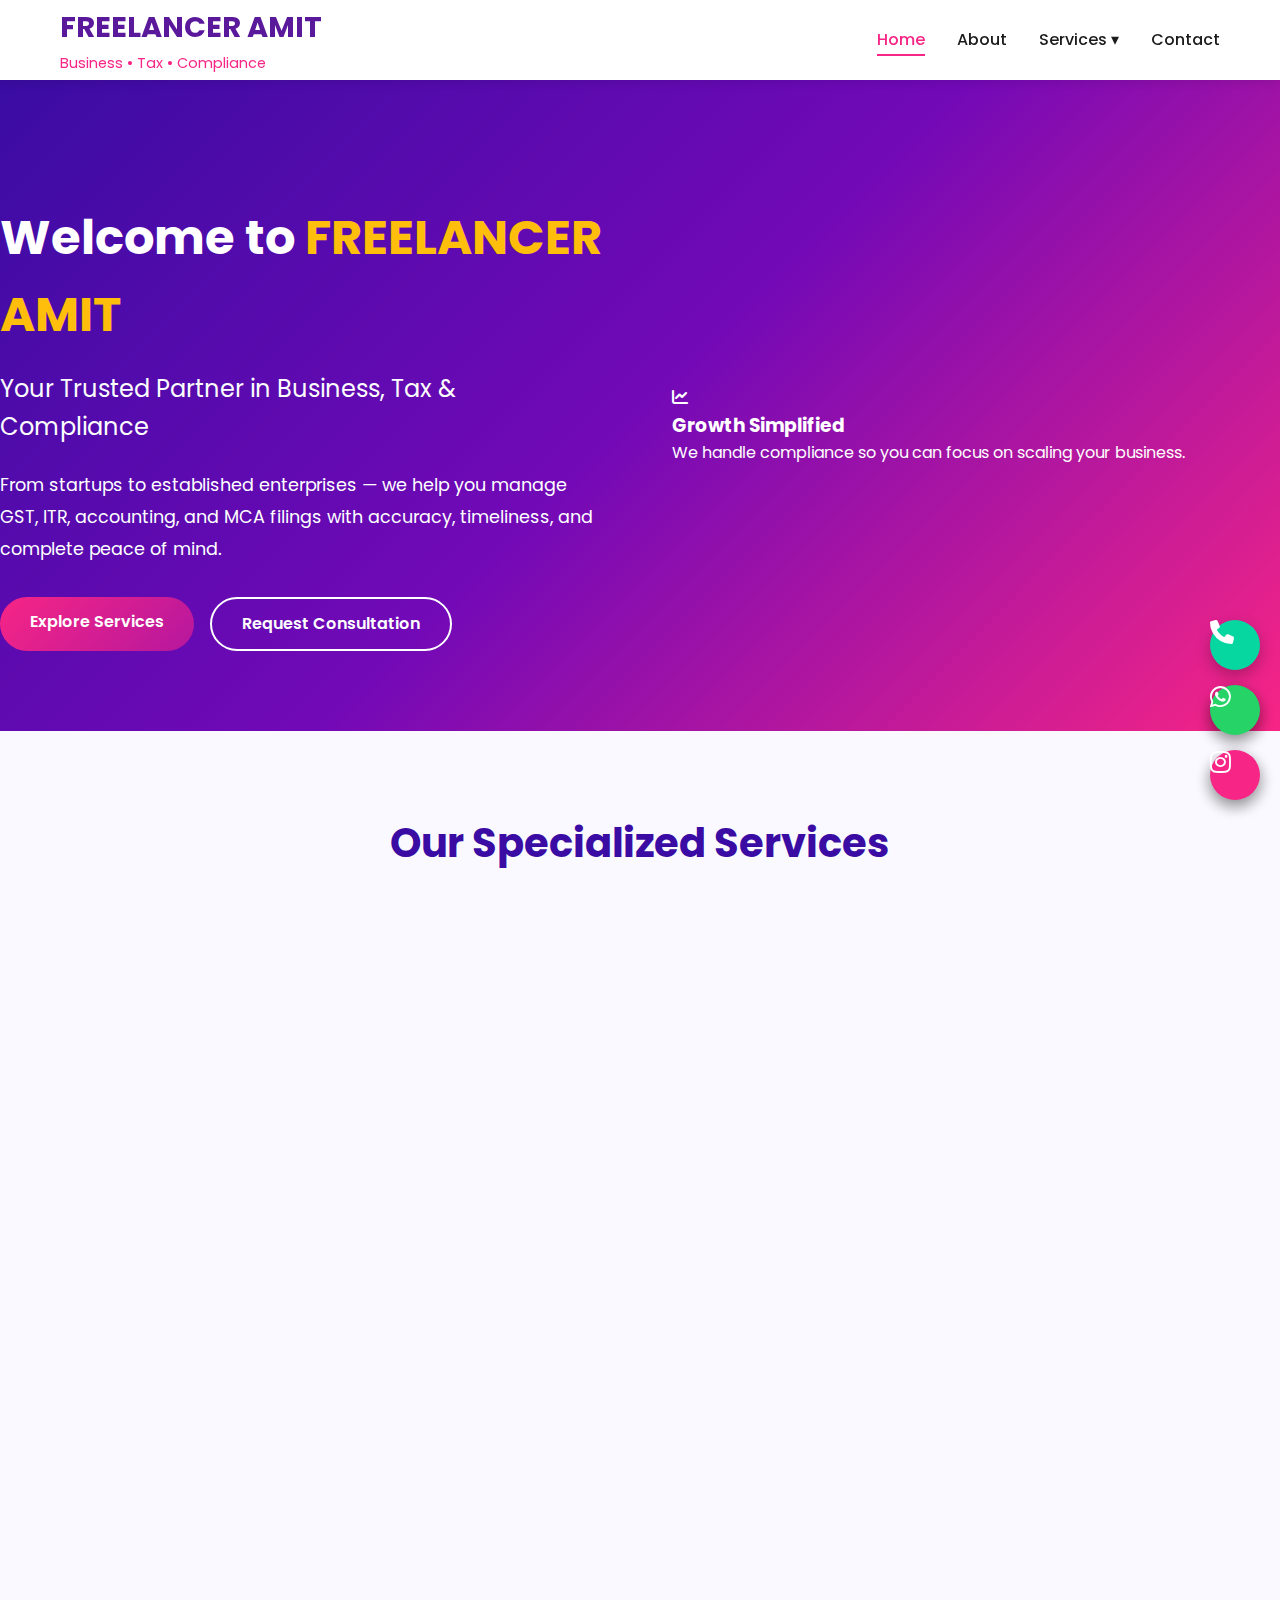
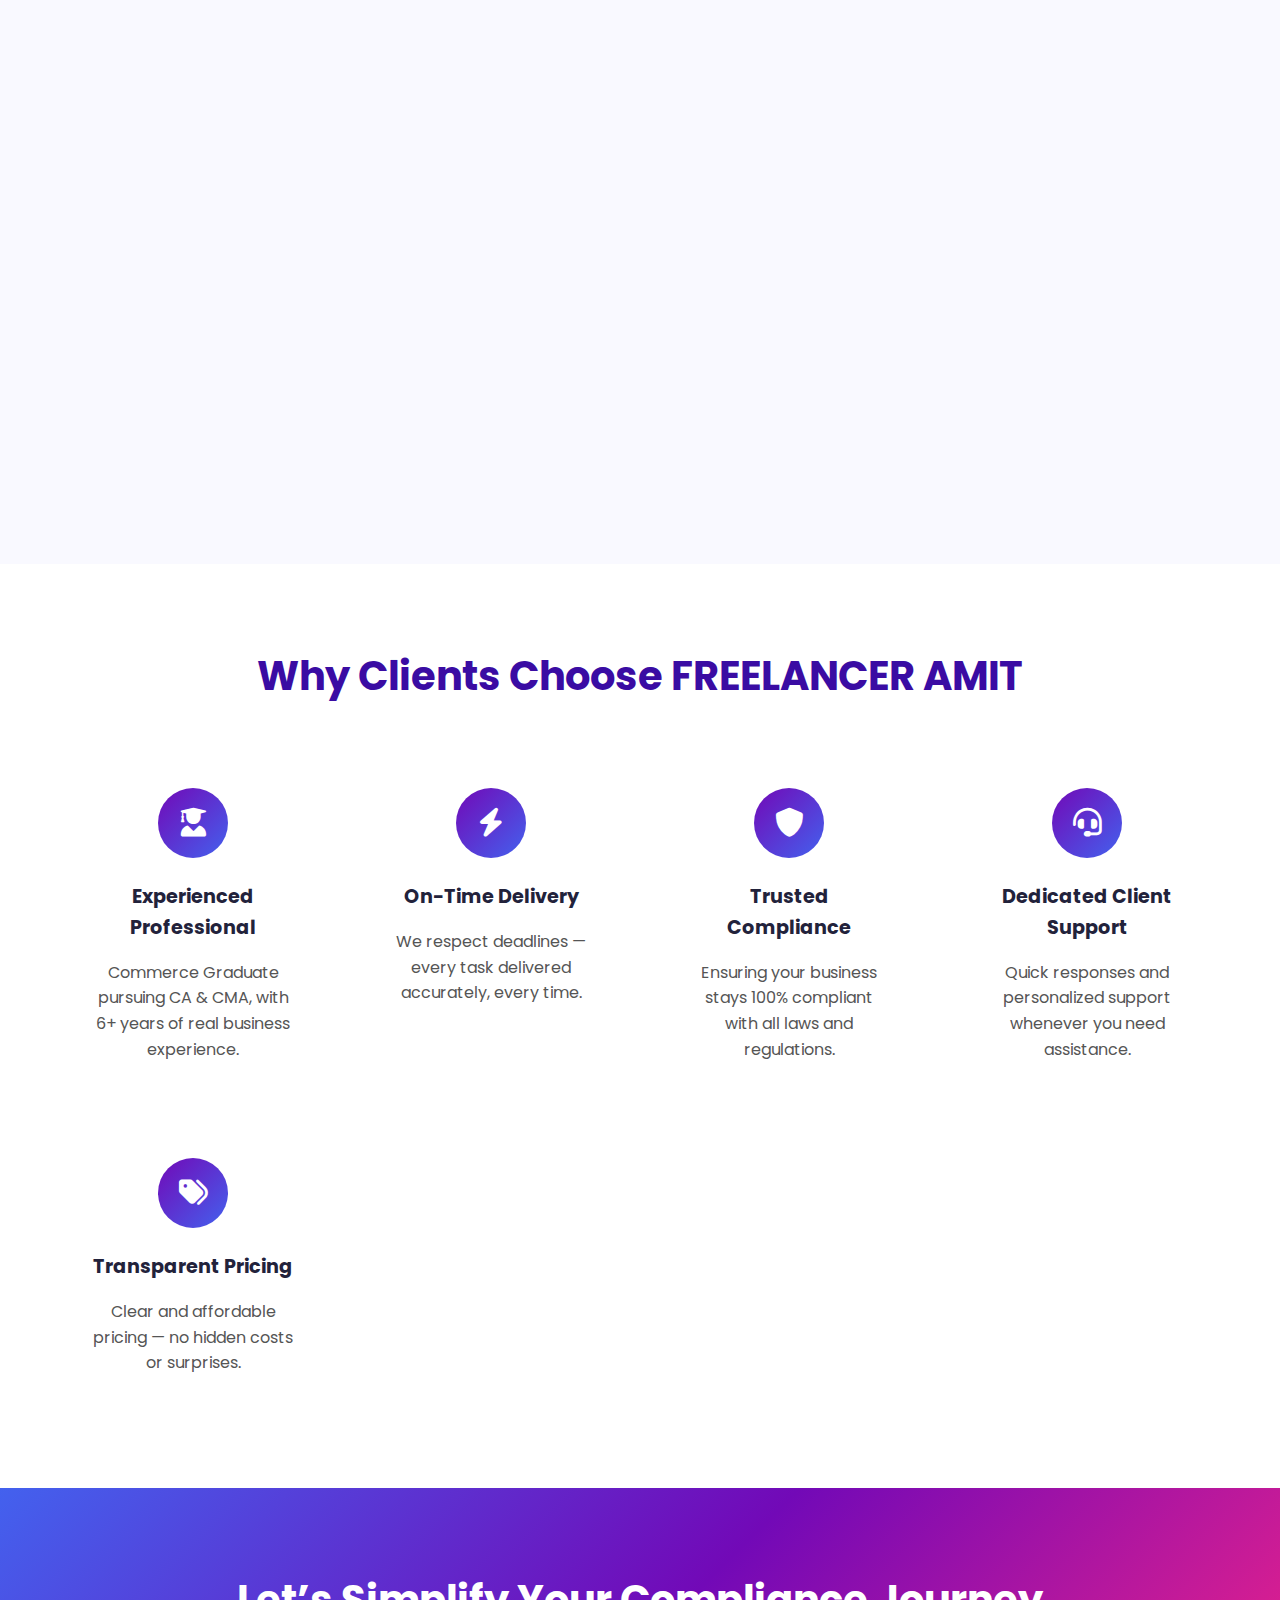
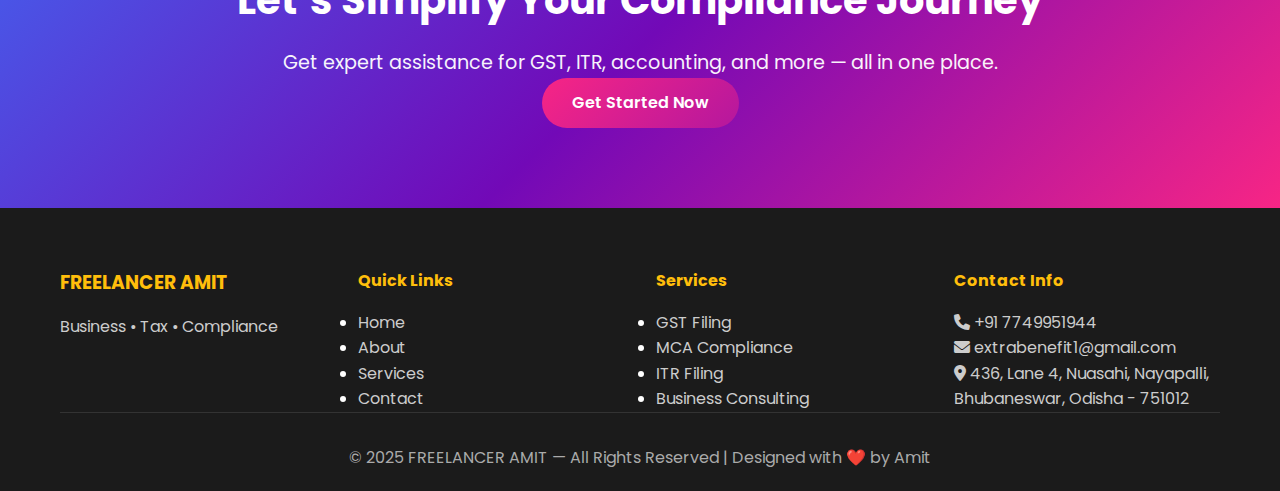
<file: index.html>
<!DOCTYPE html>
<html lang="en">
<head>
    <meta charset="UTF-8">
    <meta name="viewport" content="width=device-width, initial-scale=1.0">
    <title>FREELANCER AMIT - Business, Tax & Compliance Solutions</title>
    <meta name="description" content="Expert GST filing, ITR filing, MCA compliance, business setup and accounting services by FREELANCER AMIT. Simplify your business compliance with trusted professional support.">
    <link rel="stylesheet" href="styles.css">
    <link href="https://cdnjs.cloudflare.com/ajax/libs/font-awesome/6.0.0/css/all.min.css" rel="stylesheet">
    <link href="https://fonts.googleapis.com/css2?family=Poppins:wght@300;400;500;600;700&display=swap" rel="stylesheet">
</head>
<body>
  <!-- Navigation -->
<nav class="navbar">
    <div class="nav-container">
        <div class="nav-logo">
            <h2>FREELANCER AMIT</h2>
            <span>Business • Tax • Compliance</span>
        </div>
        <ul class="nav-menu">
            <li class="nav-item">
                <a href="index.html" class="nav-link active">Home</a>
            </li>
            <li class="nav-item">
                <a href="about.html" class="nav-link">About</a>
            </li>
            
            <li class="nav-item dropdown">
                <a href="services.html" class="nav-link">Services ▾</a>
                <ul class="dropdown-menu">
                    <li><a href="itr-filing.html" class="nav-link">ITR Filing</a></li>
                    <li><a href="gst-services.html" class="nav-link">GST Services</a></li>
                    <li><a href="mca-compliance.html" class="nav-link">MCA Compliance</a></li>
                </ul>
            </li>
            
            <li class="nav-item">
                <a href="contact.html" class="nav-link">Contact</a>
            </li>
        </ul>
        <div class="hamburger">
            <span class="bar"></span>
            <span class="bar"></span>
            <span class="bar"></span>
        </div>
    </div>
</nav>

    <!-- Hero Section -->
    <section class="hero">
        <div class="hero-container">
            <div class="hero-content">
                <h1>Welcome to <span class="highlight">FREELANCER AMIT</span></h1>
                <h2>Your Trusted Partner in Business, Tax & Compliance</h2>
                <p>From startups to established enterprises — we help you manage GST, ITR, accounting, and MCA filings with accuracy, timeliness, and complete peace of mind.</p>
                <div class="hero-buttons">
                    <a href="services.html" class="btn btn-primary">Explore Services</a>
                    <a href="contact.html" class="btn btn-secondary">Request Consultation</a>
                </div>
            </div>
            <div class="hero-image">
                <div class="hero-card">
                    <i class="fas fa-chart-line"></i>
                    <h3>Growth Simplified</h3>
                    <p>We handle compliance so you can focus on scaling your business.</p>
                </div>
            </div>
        </div>
    </section>

       <!-- Services Overview -->
    <section class="services-overview">
        <div class="container">
            <h2 class="section-title">Our Specialized Services</h2>
            <div class="services-grid">
                
                <!-- Existing Services -->
                <div class="service-card">
                    <div class="service-icon">
                        <i class="fas fa-file-invoice"></i>
                    </div>
                    <h3>GST Filing & Advisory</h3>
                    <p>Seamless GST registration, return filing, and expert compliance guidance.</p>
                    <a href="gst-services.html" class="service-link">Learn More</a>
                </div>

                <div class="service-card">
                    <div class="service-icon">
                        <i class="fas fa-building"></i>
                    </div>
                    <h3>MCA & ROC Compliance</h3>
                    <p>End-to-end company compliance, annual filings, and documentation support.</p>
                    <a href="mca-compliance.html" class="service-link">Learn More</a>
                </div>

                <div class="service-card">
                    <div class="service-icon">
                        <i class="fas fa-calculator"></i>
                    </div>
                    <h3>ITR Filing & Tax Planning</h3>
                    <p>Accurate income tax return filing with personalized tax-saving strategies.</p>
                    <a href="itr-filing.html" class="service-link">Learn More</a>
                </div>

                <div class="service-card">
                    <div class="service-icon">
                        <i class="fas fa-handshake"></i>
                    </div>
                    <h3>Business & Startup Consulting</h3>
                    <p>Strategic guidance to help you register, plan, and grow your business effectively.</p>
                    <a href="services.html" class="service-link">Learn More</a>
                </div>

                <!-- NEW SERVICES START -->
                <div class="service-card">
                    <div class="service-icon">
                        <i class="fas fa-laptop-code"></i>
                    </div>
                    <h3>Website Development</h3>
                    <p>Modern, responsive, and SEO-friendly websites designed to showcase your brand online.</p>
                    <a href="services.html" class="service-link">Learn More</a>
                </div>

                <div class="service-card">
                    <div class="service-icon">
                        <i class="fas fa-paint-brush"></i>
                    </div>
                    <h3>Poster, Flyer & Banner Design</h3>
                    <p>Creative graphic designs for marketing — perfect for print and digital promotions.</p>
                    <a href="services.html" class="service-link">Learn More</a>
                </div>

                <div class="service-card">
                    <div class="service-icon">
                        <i class="fas fa-bullhorn"></i>
                    </div>
                    <h3>Digital Marketing Support</h3>
                    <p>Boost your visibility online with targeted ad campaigns and social media strategies.</p>
                    <a href="services.html" class="service-link">Learn More</a>
                </div>

                <div class="service-card">
                    <div class="service-icon">
                        <i class="fas fa-file-invoice-dollar"></i>
                    </div>
                    <h3>Accounting & Bookkeeping</h3>
                    <p>Professional bookkeeping and financial records management for small businesses.</p>
                    <a href="services.html" class="service-link">Learn More</a>
                </div>

                <div class="service-card">
                    <div class="service-icon">
                        <i class="fas fa-briefcase"></i>
                    </div>
                    <h3>Startup Registration & Setup</h3>
                    <p>Get your business registered under the right structure with hassle-free documentation.</p>
                    <a href="services.html" class="service-link">Learn More</a>
                </div>
                <!-- NEW SERVICES END -->

            </div>
        </div>
    </section>
    <!-- Why Choose Us -->
    <section class="why-choose-us">
        <div class="container">
            <h2 class="section-title">Why Clients Choose FREELANCER AMIT</h2>
            <div class="features-grid">
                <div class="feature">
                    <div class="feature-icon">
                        <i class="fas fa-user-graduate"></i>
                    </div>
                    <h3>Experienced Professional</h3>
                    <p>Commerce Graduate pursuing CA & CMA, with 6+ years of real business experience.</p>
                </div>
                <div class="feature">
                    <div class="feature-icon">
                        <i class="fas fa-bolt"></i>
                    </div>
                    <h3>On-Time Delivery</h3>
                    <p>We respect deadlines — every task delivered accurately, every time.</p>
                </div>
                <div class="feature">
                    <div class="feature-icon">
                        <i class="fas fa-shield-alt"></i>
                    </div>
                    <h3>Trusted Compliance</h3>
                    <p>Ensuring your business stays 100% compliant with all laws and regulations.</p>
                </div>
                <div class="feature">
                    <div class="feature-icon">
                        <i class="fas fa-headset"></i>
                    </div>
                    <h3>Dedicated Client Support</h3>
                    <p>Quick responses and personalized support whenever you need assistance.</p>
                </div>
                <div class="feature">
                    <div class="feature-icon">
                        <i class="fas fa-tags"></i>
                    </div>
                    <h3>Transparent Pricing</h3>
                    <p>Clear and affordable pricing — no hidden costs or surprises.</p>
                </div>
            </div>
        </div>
    </section>

    <!-- Call to Action -->
    <section class="cta">
        <div class="container">
            <h2>Let’s Simplify Your Compliance Journey</h2>
            <p>Get expert assistance for GST, ITR, accounting, and more — all in one place.</p>
            <a href="contact.html" class="btn btn-primary">Get Started Now</a>
        </div>
    </section>

    <!-- Footer -->
    <footer class="footer">
        <div class="container">
            <div class="footer-content">
                <div class="footer-section">
                    <h3>FREELANCER AMIT</h3>
                    <p>Business • Tax • Compliance</p>
                </div>
                <div class="footer-section">
                    <h4>Quick Links</h4>
                    <ul>
                        <li><a href="index.html">Home</a></li>
                        <li><a href="about.html">About</a></li>
                        <li><a href="services.html">Services</a></li>
                        <li><a href="contact.html">Contact</a></li>
                    </ul>
                </div>
                <div class="footer-section">
                    <h4>Services</h4>
                    <ul>
                        <li><a href="gst-services.html">GST Filing</a></li>
                        <li><a href="mca-compliance.html">MCA Compliance</a></li>
                        <li><a href="itr-filing.html">ITR Filing</a></li>
                        <li><a href="services.html">Business Consulting</a></li>
                    </ul>
                </div>
                <div class="footer-section">
                    <h4>Contact Info</h4>
                    <p><i class="fas fa-phone"></i> +91 7749951944</p>
                    <p><i class="fas fa-envelope"></i> extrabenefit1@gmail.com</p>
                    <p><i class="fas fa-map-marker-alt"></i> 436, Lane 4, Nuasahi, Nayapalli, Bhubaneswar, Odisha - 751012</p>
                </div>
            </div>
            <div class="footer-bottom">
                <p>&copy; 2025 FREELANCER AMIT — All Rights Reserved | Designed with ❤️ by Amit</p>
            </div>
        </div>
    </footer>

    <script src="script.js"></script>

    <!-- Floating Action Buttons -->
<div class="floating-buttons">
    <a href="tel:+917749951944" class="fab call" title="Call Now">
        <i class="fas fa-phone"></i>
    </a>
    <a href="https://wa.me/917749951944" class="fab whatsapp" title="WhatsApp">
        <i class="fab fa-whatsapp"></i>
    </a>
    <a href="https://instagram.com/AMIT_with_u" class="fab instagram" title="Instagram">
        <i class="fab fa-instagram"></i>
    </a>
</div>
</body>
</html>
</file>
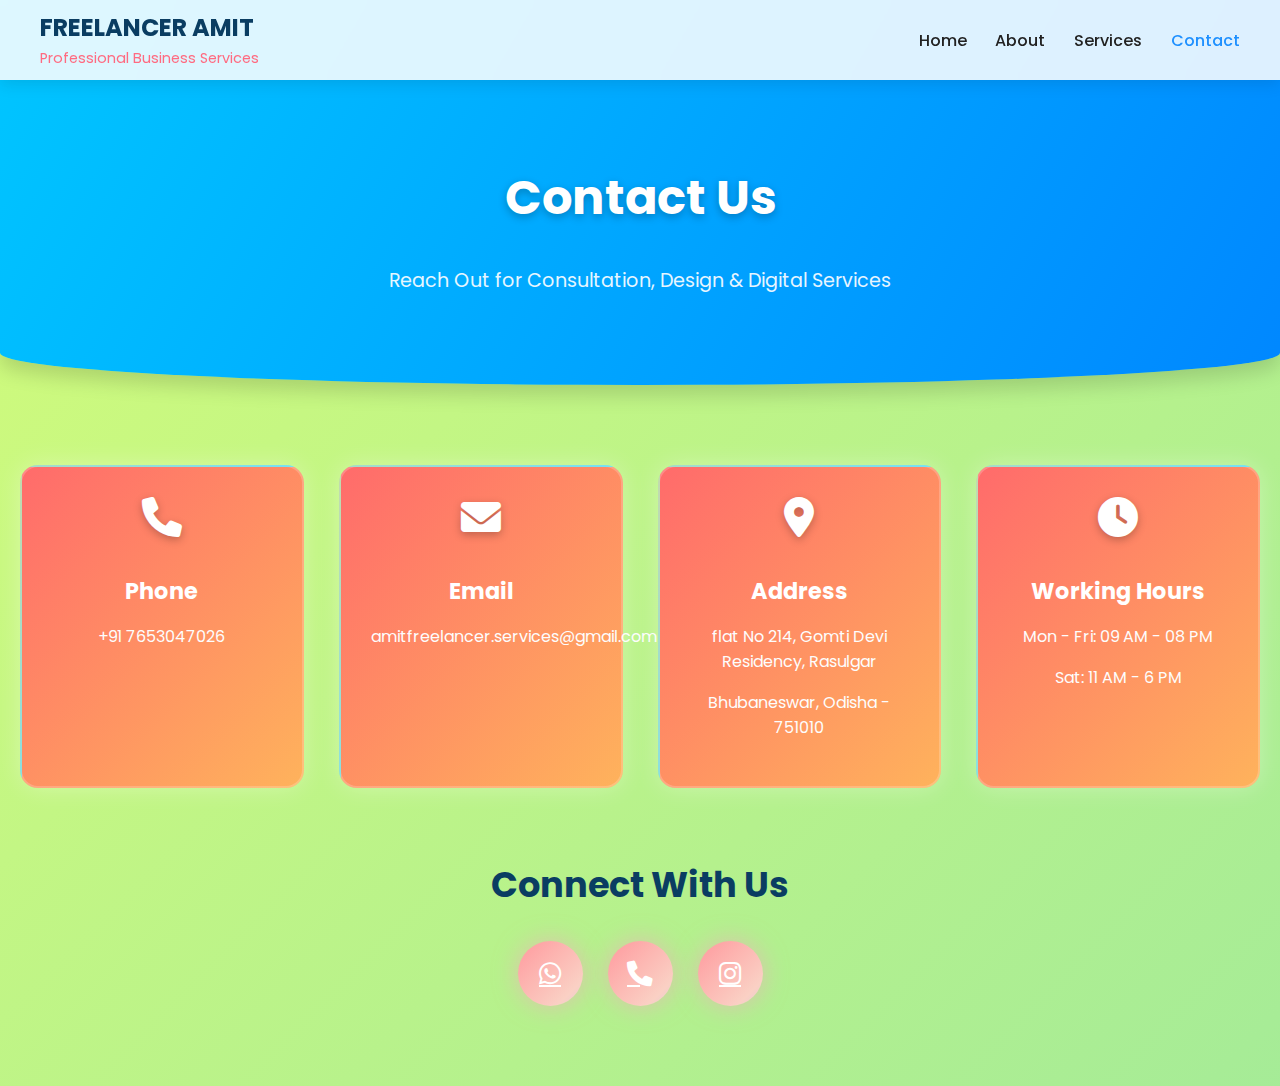
<file: contact.html>
<!DOCTYPE html>
<html lang="en">
<head>
<meta charset="UTF-8">
<meta name="viewport" content="width=device-width, initial-scale=1.0">
<title>FREELANCER AMIT - Contact Us</title>
<meta name="description" content="Get in touch with FREELANCER AMIT for creative and professional business services.">
<link href="https://cdnjs.cloudflare.com/ajax/libs/font-awesome/6.0.0/css/all.min.css" rel="stylesheet">
<link href="https://fonts.googleapis.com/css2?family=Poppins:wght@300;400;500;600;700&display=swap" rel="stylesheet">

<style>
/* ---------- Global ---------- */
body {
  font-family: 'Poppins', sans-serif;
  margin: 0;
  background: linear-gradient(135deg, #d4fc79, #96e6a1, #a1c4fd, #c2e9fb);
  background-size: 400% 400%;
  animation: bgMove 10s infinite alternate ease-in-out;
  color: #222;
}
@keyframes bgMove {
  0% { background-position: 0% 50%; }
  100% { background-position: 100% 50%; }
}

/* ---------- Navbar ---------- */
.navbar {
  background: #ffffffdd;
  backdrop-filter: blur(8px);
  box-shadow: 0 4px 15px rgba(0,0,0,0.1);
  position: fixed;
  top: 0;
  width: 100%;
  z-index: 1000;
}
.nav-container {
  max-width: 1200px;
  margin: 0 auto;
  padding: 0 25px;
  height: 80px;
  display: flex;
  align-items: center;
  justify-content: space-between;
}
.nav-logo h2 {
  margin: 0;
  font-weight: 700;
  color: #0a3d62;
}
.nav-logo span {
  font-size: 0.9rem;
  color: #ff6b81;
}
.nav-menu {
  display: flex;
  list-style: none;
  gap: 1.8rem;
}
.nav-link {
  color: #222;
  text-decoration: none;
  font-weight: 500;
  transition: color 0.3s, transform 0.2s;
}
.nav-link:hover {
  color: #ff4757;
  transform: scale(1.05);
}
.nav-link.active {
  color: #1e90ff;
}

/* Hamburger */
.hamburger {
  display: none;
  flex-direction: column;
  cursor: pointer;
}
.bar {
  width: 25px;
  height: 3px;
  background: #333;
  margin: 3px 0;
  transition: 0.3s;
}

/* ---------- Header ---------- */
.page-header {
  text-align: center;
  padding: 130px 20px 70px;
  background: linear-gradient(120deg, #00c6ff, #0072ff, #8e2de2, #4a00e0);
  background-size: 400% 400%;
  animation: gradientShift 8s infinite alternate ease-in-out;
  color: #fff;
  border-radius: 0 0 60% 60% / 0 0 10% 10%;
  box-shadow: 0 10px 20px rgba(0,0,0,0.15);
}
@keyframes gradientShift {
  0% { background-position: 0% 50%; }
  100% { background-position: 100% 50%; }
}
.page-header h1 {
  font-size: 3rem;
  font-weight: 700;
  text-shadow: 0 3px 8px rgba(0,0,0,0.25);
}
.page-header p {
  font-size: 1.2rem;
  opacity: 0.9;
}

/* ---------- Contact Cards ---------- */
.contact-info-cards {
  padding: 80px 20px;
}
.contact-cards-grid {
  display: grid;
  grid-template-columns: repeat(auto-fit, minmax(260px, 1fr));
  gap: 35px;
}

/* 🌈 Always Glowing Multicolor Cards */
.contact-card {
  background: linear-gradient(135deg, #ff6b6b, #feca57, #48dbfb, #1dd1a1);
  background-size: 400% 400%;
  animation: glowGradient 8s ease infinite;
  color: #fff;
  border-radius: 18px;
  padding: 30px;
  text-align: center;
  box-shadow: 0 0 25px rgba(255, 255, 255, 0.3);
  border: 2px solid rgba(255, 255, 255, 0.2);
  transition: transform 0.3s ease, box-shadow 0.3s ease;
}
.contact-card:hover {
  transform: scale(1.05);
  box-shadow: 0 0 40px rgba(255, 255, 255, 0.6);
}
@keyframes glowGradient {
  0% { background-position: 0% 50%; }
  50% { background-position: 100% 50%; }
  100% { background-position: 0% 50%; }
}
.contact-card i {
  font-size: 2.5rem;
  margin-bottom: 15px;
  text-shadow: 0 3px 8px rgba(0,0,0,0.25);
}
.contact-card h3 {
  color: #fff;
  margin-bottom: 10px;
  font-size: 1.4rem;
}
.contact-card p {
  color: #fdfdfd;
  font-weight: 400;
}

/* ---------- Social Section ---------- */
.contact-social {
  text-align: center;
  margin-top: 70px;
}
.contact-social h2 {
  font-size: 2.2rem;
  color: #0a3d62;
  margin-bottom: 30px;
}
.social-links {
  display: flex;
  justify-content: center;
  flex-wrap: wrap;
  gap: 25px;
}
.social-links a {
  width: 65px;
  height: 65px;
  border-radius: 50%;
  display: flex;
  align-items: center;
  justify-content: center;
  font-size: 1.6rem;
  color: #fff;
  background: linear-gradient(135deg, #ff6b81, #ff4757, #ff7e5f);
  background-size: 200% 200%;
  animation: iconGlow 3s infinite alternate ease-in-out;
  box-shadow: 0 8px 20px rgba(0,0,0,0.1);
  transition: transform 0.3s;
}
@keyframes iconGlow {
  0% { background-position: 0% 50%; }
  100% { background-position: 100% 50%; }
}
.social-links a:hover {
  transform: scale(1.2) rotate(8deg);
}

/* ---------- Responsive ---------- */
@media (max-width: 768px) {
  .nav-menu {
    display: none;
    position: absolute;
    top: 80px;
    right: 0;
    width: 90%;
    max-width: 300px;
    flex-direction: column;
    gap: 1rem;
    background: #fff;
    border-radius: 12px;
    padding: 25px;
    box-shadow: 0 10px 25px rgba(0,0,0,0.15);
  }
  .nav-menu.active { display: flex; }
  .hamburger { display: flex; }
  .page-header h1 { font-size: 2rem; }
}
  /* --- Glowing Gradient Style for Social Icons --- */
.social-links a {
    background: linear-gradient(135deg, #ff9a9e, #fad0c4, #a1c4fd, #c2e9fb, #fbc2eb, #a6c1ee);
    background-size: 400% 400%;
    animation: glowSocial 6s ease-in-out infinite;
    box-shadow: 0 0 25px rgba(255, 160, 200, 0.6);
    color: white;
    transition: transform 0.3s ease, box-shadow 0.3s ease;
}

.social-links a:hover {
    transform: scale(1.15);
    box-shadow: 0 0 35px rgba(255, 180, 220, 0.9);
}

@keyframes glowSocial {
    0% { background-position: 0% 50%; }
    100% { background-position: 100% 50%; }
}
</style>
</head>
<body>

<!-- Navbar -->
<nav class="navbar">
  <div class="nav-container">
    <div class="nav-logo">
      <h2>FREELANCER AMIT</h2>
      <span>Professional Business Services</span>
    </div>
    <ul class="nav-menu">
      <li><a href="index.html" class="nav-link">Home</a></li>
      <li><a href="about.html" class="nav-link">About</a></li>
      <li><a href="services.html" class="nav-link">Services</a></li>
      <li><a href="contact.html" class="nav-link active">Contact</a></li>
    </ul>
    <div class="hamburger">
      <span class="bar"></span>
      <span class="bar"></span>
      <span class="bar"></span>
    </div>
  </div>
</nav>

<!-- Header -->
<section class="page-header">
  <h1>Contact Us</h1>
  <p>Reach Out for Consultation, Design & Digital Services</p>
</section>

<!-- Contact Info Cards -->
<section class="contact-info-cards">
  <div class="contact-cards-grid">
    <div class="contact-card">
      <i class="fas fa-phone"></i>
      <h3>Phone</h3>
      <p>+91 7653047026</p>
    </div>
    <div class="contact-card">
      <i class="fas fa-envelope"></i>
      <h3>Email</h3>
      <p>amitfreelancer.services@gmail.com</p>
    </div>
    <div class="contact-card">
      <i class="fas fa-map-marker-alt"></i>
      <h3>Address</h3>
      <p>flat No 214, Gomti Devi Residency, Rasulgar</p>
      <p>Bhubaneswar, Odisha - 751010</p>
    </div>
    <div class="contact-card">
      <i class="fas fa-clock"></i>
      <h3>Working Hours</h3>
      <p>Mon - Fri: 09 AM - 08 PM</p>
      <p>Sat: 11 AM - 6 PM</p>
    </div>
  </div>

  <div class="contact-social">
    <h2>Connect With Us</h2>
    <div class="social-links">
      <a href="https://wa.me/917653047026" target="_blank"><i class="fab fa-whatsapp"></i></a>
      <a href="tel:+917653047026"><i class="fas fa-phone"></i></a>
      <a href="https://www.instagram.com/amit.freelancer.in" target="_blank"><i class="fab fa-instagram"></i></a>
    </div>
  </div>
</section>

<script>
const hamburger = document.querySelector('.hamburger');
const navMenu = document.querySelector('.nav-menu');
hamburger.addEventListener('click', () => {
  navMenu.classList.toggle('active');
});
</script>

</body>
</html>
</file>
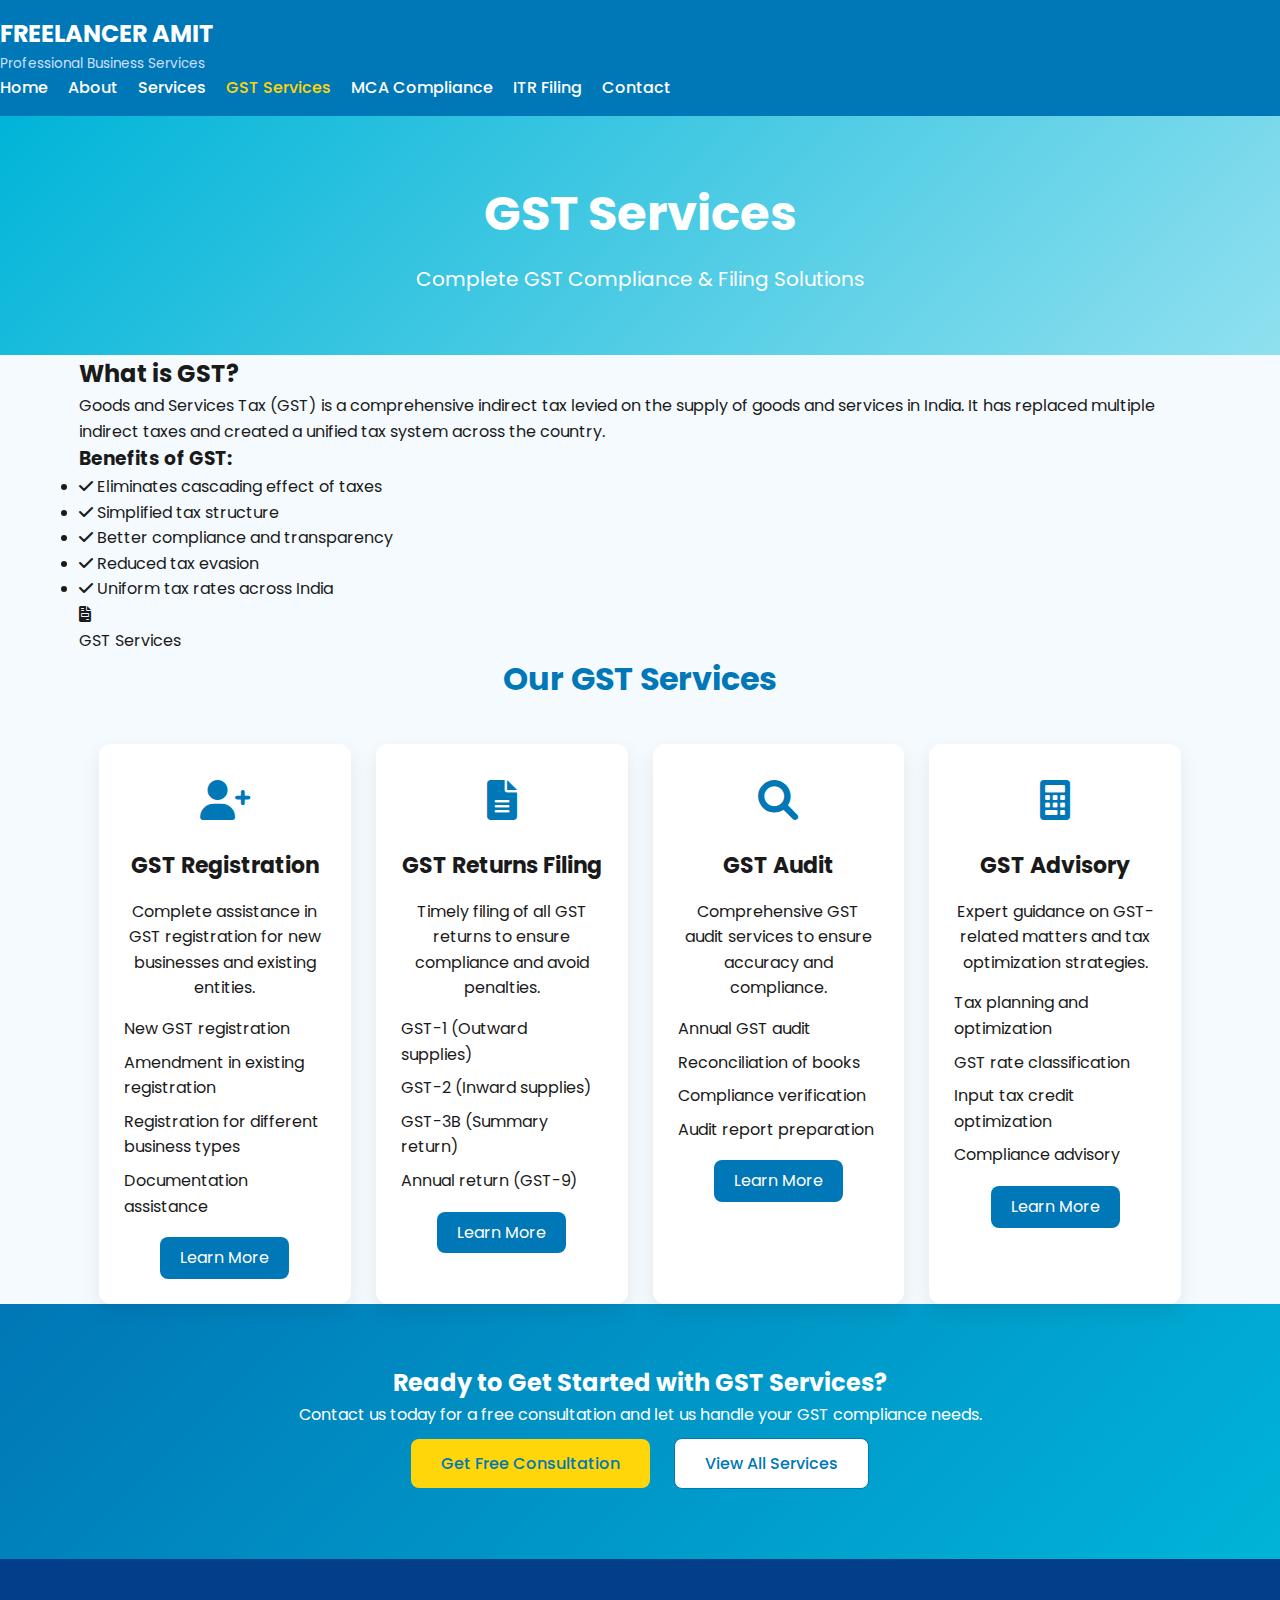
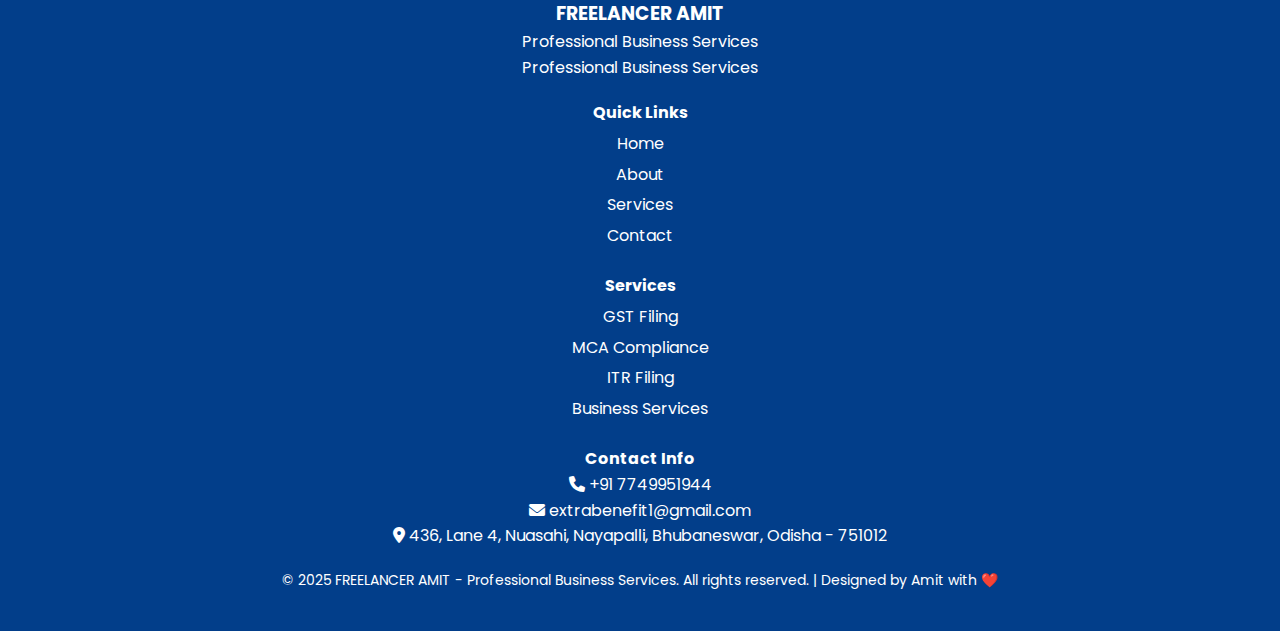
<file: gst-services.html>
<!DOCTYPE html>
<html lang="en">
<head>
    <meta charset="UTF-8">
    <meta name="viewport" content="width=device-width, initial-scale=1.0">
    <title>FREELANCER AMIT - Professional Business Services</title>
    <meta name="description" content="Comprehensive GST filing, compliance, and advisory services for businesses.">
    <link rel="stylesheet" href="gst-styles.css">
    <link href="https://cdnjs.cloudflare.com/ajax/libs/font-awesome/6.0.0/css/all.min.css" rel="stylesheet">
    <link href="https://fonts.googleapis.com/css2?family=Poppins:wght@300;400;500;600;700&display=swap" rel="stylesheet">
</head>
<body>
    <!-- Navigation -->
    <nav class="navbar">
        <div class="nav-container">
            <div class="nav-logo">
                <h2>FREELANCER AMIT</h2>
                <span>Professional Business Services</span>
            </div>
            <ul class="nav-menu">
                <li><a href="index.html" class="nav-link">Home</a></li>
                <li><a href="about.html" class="nav-link">About</a></li>
                <li><a href="services.html" class="nav-link">Services</a></li>
                <li><a href="gst-services.html" class="nav-link active">GST Services</a></li>
                <li><a href="mca-compliance.html" class="nav-link">MCA Compliance</a></li>
                <li><a href="itr-filing.html" class="nav-link">ITR Filing</a></li>
                <li><a href="contact.html" class="nav-link">Contact</a></li>
            </ul>
            <div class="hamburger">
                <span class="bar"></span>
                <span class="bar"></span>
                <span class="bar"></span>
            </div>
        </div>
    </nav>

    <!-- Page Header -->
    <section class="page-header">
        <div class="container">
            <h1>GST Services</h1>
            <p>Complete GST Compliance & Filing Solutions</p>
        </div>
    </section>

    <!-- GST Overview -->
    <section class="gst-overview">
        <div class="container">
            <div class="overview-content">
                <div class="overview-text">
                    <h2>What is GST?</h2>
                    <p>Goods and Services Tax (GST) is a comprehensive indirect tax levied on the supply of goods and services in India. It has replaced multiple indirect taxes and created a unified tax system across the country.</p>
                    <div class="gst-benefits">
                        <h3>Benefits of GST:</h3>
                        <ul>
                            <li><i class="fas fa-check"></i> Eliminates cascading effect of taxes</li>
                            <li><i class="fas fa-check"></i> Simplified tax structure</li>
                            <li><i class="fas fa-check"></i> Better compliance and transparency</li>
                            <li><i class="fas fa-check"></i> Reduced tax evasion</li>
                            <li><i class="fas fa-check"></i> Uniform tax rates across India</li>
                        </ul>
                    </div>
                </div>
                <div class="overview-image">
                    <div class="image-placeholder">
                        <i class="fas fa-file-invoice"></i>
                        <p>GST Services</p>
                    </div>
                </div>
            </div>
        </div>
    </section>

    <!-- GST Services -->
    <section class="gst-services">
        <div class="container">
            <h2 class="section-title">Our GST Services</h2>
            <div class="services-grid">
                <div class="service-card">
                    <div class="service-icon"><i class="fas fa-user-plus"></i></div>
                    <h3>GST Registration</h3>
                    <p>Complete assistance in GST registration for new businesses and existing entities.</p>
                    <ul class="service-features">
                        <li>New GST registration</li>
                        <li>Amendment in existing registration</li>
                        <li>Registration for different business types</li>
                        <li>Documentation assistance</li>
                    </ul>
                    <a href="#gst-registration" class="service-link">Learn More</a>
                </div>

                <div class="service-card">
                    <div class="service-icon"><i class="fas fa-file-alt"></i></div>
                    <h3>GST Returns Filing</h3>
                    <p>Timely filing of all GST returns to ensure compliance and avoid penalties.</p>
                    <ul class="service-features">
                        <li>GST-1 (Outward supplies)</li>
                        <li>GST-2 (Inward supplies)</li>
                        <li>GST-3B (Summary return)</li>
                        <li>Annual return (GST-9)</li>
                    </ul>
                    <a href="#gst-returns" class="service-link">Learn More</a>
                </div>

                <div class="service-card">
                    <div class="service-icon"><i class="fas fa-search"></i></div>
                    <h3>GST Audit</h3>
                    <p>Comprehensive GST audit services to ensure accuracy and compliance.</p>
                    <ul class="service-features">
                        <li>Annual GST audit</li>
                        <li>Reconciliation of books</li>
                        <li>Compliance verification</li>
                        <li>Audit report preparation</li>
                    </ul>
                    <a href="#gst-audit" class="service-link">Learn More</a>
                </div>

                <div class="service-card">
                    <div class="service-icon"><i class="fas fa-calculator"></i></div>
                    <h3>GST Advisory</h3>
                    <p>Expert guidance on GST-related matters and tax optimization strategies.</p>
                    <ul class="service-features">
                        <li>Tax planning and optimization</li>
                        <li>GST rate classification</li>
                        <li>Input tax credit optimization</li>
                        <li>Compliance advisory</li>
                    </ul>
                    <a href="#gst-advisory" class="service-link">Learn More</a>
                </div>
            </div>
        </div>
    </section>

    <!-- Call to Action -->
    <section class="cta">
        <div class="container">
            <h2>Ready to Get Started with GST Services?</h2>
            <p>Contact us today for a free consultation and let us handle your GST compliance needs.</p>
            <div class="cta-buttons">
                <a href="contact.html" class="btn btn-primary">Get Free Consultation</a>
                <a href="services.html" class="btn btn-secondary">View All Services</a>
            </div>
        </div>
    </section>

    <!-- Footer -->
    <footer class="footer">
        <div class="container">
            <div class="footer-content">
                <div class="footer-section">
                    <h3>FREELANCER AMIT</h3>
                    <p>Professional Business Services</p>
                    <p>Professional Business Services</p>
                </div>
                <div class="footer-section">
                    <h4>Quick Links</h4>
                    <ul>
                        <li><a href="index.html">Home</a></li>
                        <li><a href="about.html">About</a></li>
                        <li><a href="services.html">Services</a></li>
                        <li><a href="contact.html">Contact</a></li>
                    </ul>
                </div>
                <div class="footer-section">
                    <h4>Services</h4>
                    <ul>
                        <li><a href="gst-services.html">GST Filing</a></li>
                        <li><a href="mca-compliance.html">MCA Compliance</a></li>
                        <li><a href="itr-filing.html">ITR Filing</a></li>
                        <li><a href="services.html">Business Services</a></li>
                    </ul>
                </div>
                <div class="footer-section">
                    <h4>Contact Info</h4>
                    <p><i class="fas fa-phone"></i> +91 7749951944</p>
                    <p><i class="fas fa-envelope"></i> extrabenefit1@gmail.com</p>
                    <p><i class="fas fa-map-marker-alt"></i> 436, Lane 4, Nuasahi, Nayapalli, Bhubaneswar, Odisha - 751012</p>
                </div>
            </div>
            <div class="footer-bottom">
                <p>&copy; 2025 FREELANCER AMIT - Professional Business Services. All rights reserved. | Designed by Amit with ❤️</p>
            </div>
        </div>
    </footer>
    <script src="script.js"></script>
</body>
</html>
</file>
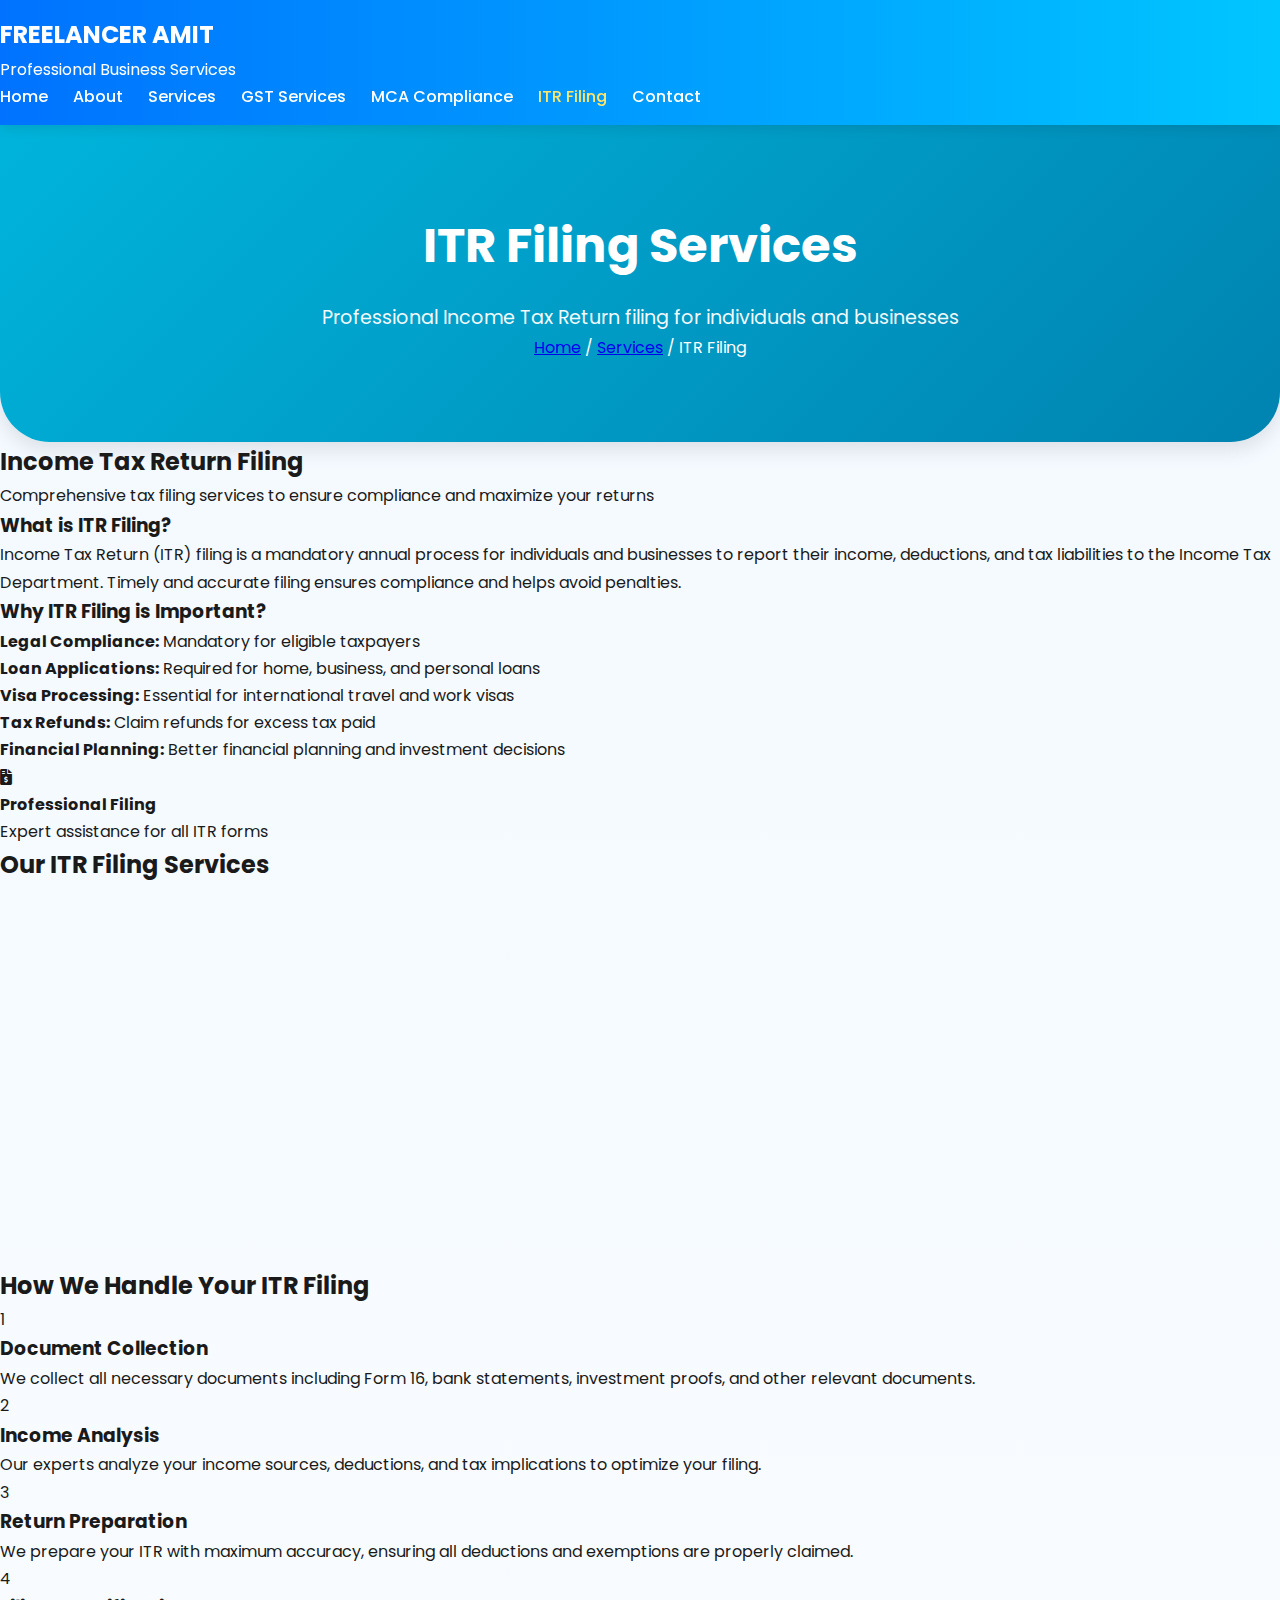
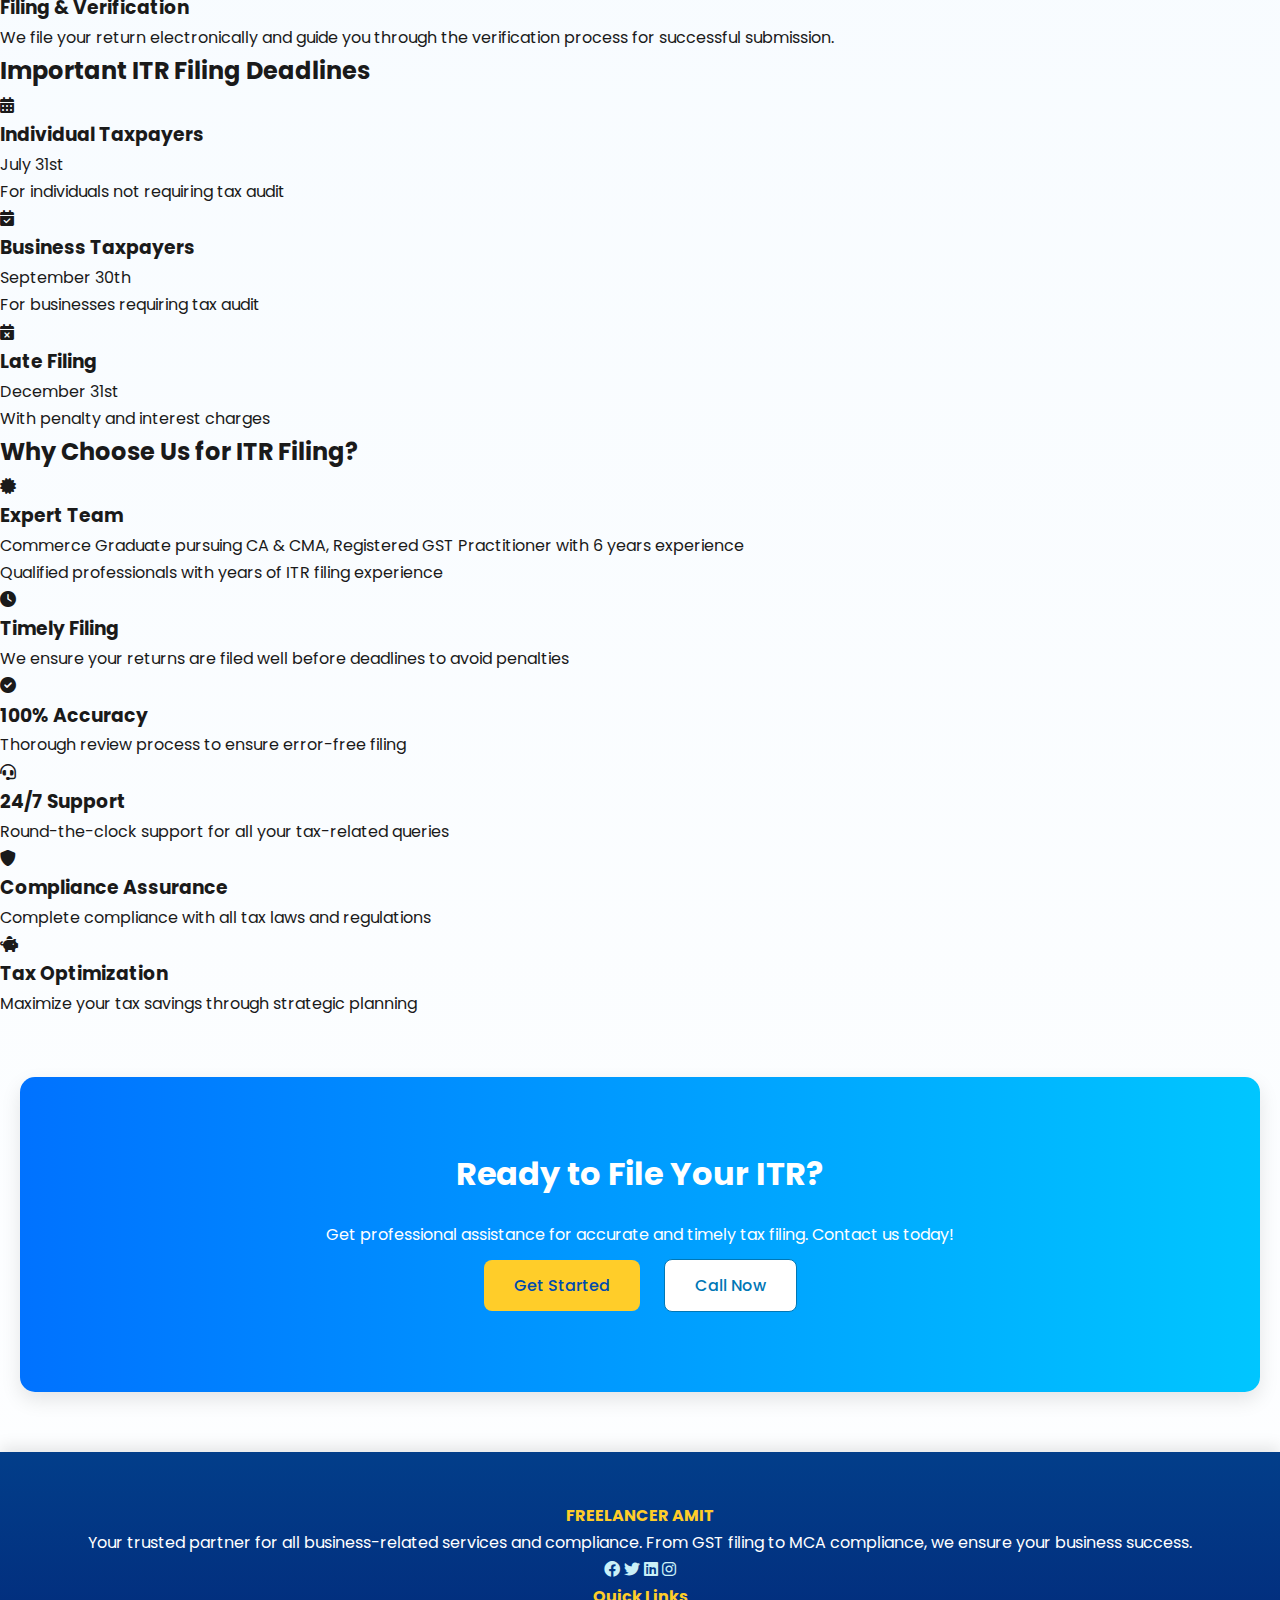
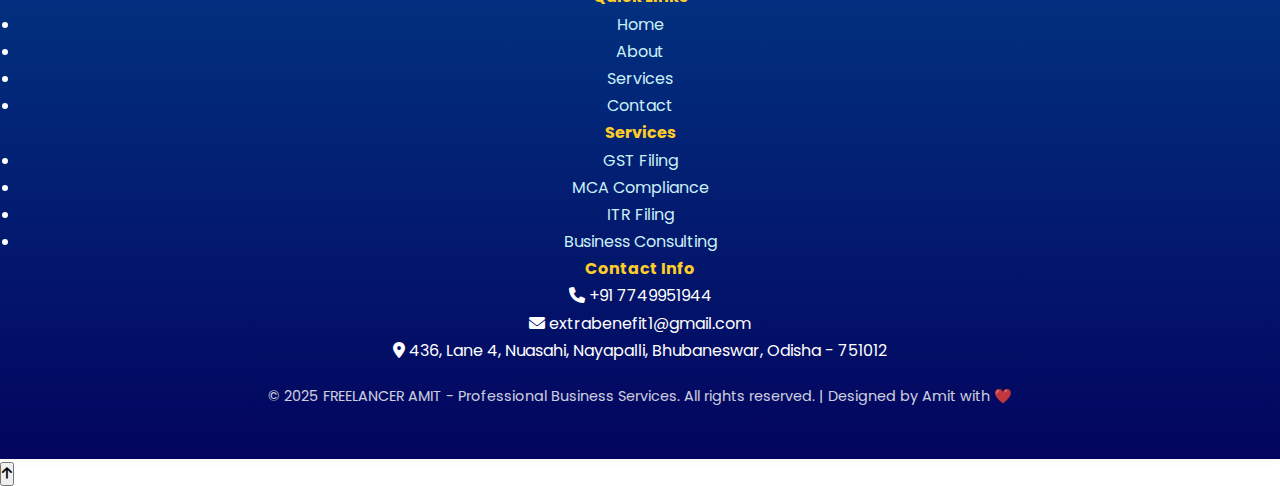
<file: itr-filing.html>
<!DOCTYPE html>
<html lang="en">
<head>
    <meta charset="UTF-8">
    <meta name="viewport" content="width=device-width, initial-scale=1.0">
    <title>FREELANCER AMIT - Professional Business Services</title>
    <meta name="description" content="Complete MCA compliance services including company registration, annual returns, and regulatory compliance.">
    <link rel="stylesheet" href="gst-styles-2.css">
    <link href="https://cdnjs.cloudflare.com/ajax/libs/font-awesome/6.0.0/css/all.min.css" rel="stylesheet">
    <link href="https://fonts.googleapis.com/css2?family=Poppins:wght@300;400;500;600;700&display=swap" rel="stylesheet">
</head>
<body>
    <!-- Navigation -->
   <nav class="navbar">
    <div class="nav-container">
        <div class="nav-logo">
            <h2>FREELANCER AMIT</h2>
            <span>Professional Business Services</span>
        </div>
        <ul class="nav-menu">
            <li class="nav-item"><a href="index.html" class="nav-link">Home</a></li>
            <li class="nav-item"><a href="about.html" class="nav-link">About</a></li>
            <li class="nav-item"><a href="services.html" class="nav-link">Services</a></li>
            <li class="nav-item"><a href="gst-services.html" class="nav-link">GST Services</a></li>
            <li class="nav-item"><a href="mca-compliance.html" class="nav-link">MCA Compliance</a></li>
            <li class="nav-item"><a href="itr-filing.html" class="nav-link active">ITR Filing</a></li>
            <li class="nav-item"><a href="contact.html" class="nav-link">Contact</a></li>
        </ul>
        <div class="hamburger">
            <span class="bar"></span>
            <span class="bar"></span>
            <span class="bar"></span>
        </div>
    </div>
</nav>

    <!-- Page Header -->
    <section class="page-header">
        <div class="container">
            <h1>ITR Filing Services</h1>
            <p>Professional Income Tax Return filing for individuals and businesses</p>
            <nav class="breadcrumb">
                <a href="index.html">Home</a> / 
                <a href="services.html">Services</a> / 
                <span>ITR Filing</span>
            </nav>
        </div>
    </section>

    <!-- ITR Overview -->
    <section class="itr-overview">
        <div class="container">
            <div class="section-header">
                <h2>Income Tax Return Filing</h2>
                <p>Comprehensive tax filing services to ensure compliance and maximize your returns</p>
            </div>
            <div class="itr-content">
                <div class="itr-text">
                    <h3>What is ITR Filing?</h3>
                    <p>Income Tax Return (ITR) filing is a mandatory annual process for individuals and businesses to report their income, deductions, and tax liabilities to the Income Tax Department. Timely and accurate filing ensures compliance and helps avoid penalties.</p>
                    
                    <h3>Why ITR Filing is Important?</h3>
                    <ul>
                        <li><strong>Legal Compliance:</strong> Mandatory for eligible taxpayers</li>
                        <li><strong>Loan Applications:</strong> Required for home, business, and personal loans</li>
                        <li><strong>Visa Processing:</strong> Essential for international travel and work visas</li>
                        <li><strong>Tax Refunds:</strong> Claim refunds for excess tax paid</li>
                        <li><strong>Financial Planning:</strong> Better financial planning and investment decisions</li>
                    </ul>
                </div>
                <div class="itr-image">
                    <div class="itr-card">
                        <i class="fas fa-file-invoice-dollar"></i>
                        <h4>Professional Filing</h4>
                        <p>Expert assistance for all ITR forms</p>
                    </div>
                </div>
            </div>
        </div>
    </section>

    <!-- ITR Services -->
    <section class="itr-services">
        <div class="container">
            <h2>Our ITR Filing Services</h2>
            <div class="services-grid">
                <div class="service-card">
                    <div class="service-icon">
                        <i class="fas fa-user"></i>
                    </div>
                    <h3>Individual ITR Filing</h3>
                    <p>Complete ITR filing for salaried individuals, professionals, and business owners</p>
                    <ul>
                        <li>Form ITR-1 (Sahaj)</li>
                        <li>Form ITR-2 (Individual)</li>
                        <li>Form ITR-3 (Business)</li>
                        <li>Form ITR-4 (Sugam)</li>
                    </ul>
                </div>

                <div class="service-card">
                    <div class="service-icon">
                        <i class="fas fa-building"></i>
                    </div>
                    <h3>Business ITR Filing</h3>
                    <p>Comprehensive tax filing for companies, partnerships, and proprietorships</p>
                    <ul>
                        <li>Form ITR-5 (Partnership)</li>
                        <li>Form ITR-6 (Company)</li>
                        <li>Form ITR-7 (Trusts)</li>
                    </ul>
                </div>

                <div class="service-card">
                    <div class="service-icon">
                        <i class="fas fa-calculator"></i>
                    </div>
                    <h3>Tax Planning & Optimization</h3>
                    <p>Strategic tax planning to minimize tax liability and maximize savings</p>
                    <ul>
                        <li>Investment planning</li>
                        <li>Deduction optimization</li>
                        <li>Tax-saving strategies</li>
                        <li>Year-round planning</li>
                    </ul>
                </div>

                <div class="service-card">
                    <div class="service-icon">
                        <i class="fas fa-shield-alt"></i>
                    </div>
                    <h3>Tax Audit & Compliance</h3>
                    <p>Professional tax audit services for businesses and professionals</p>
                    <ul>
                        <li>Tax audit under Section 44AB</li>
                        <li>Compliance monitoring</li>
                        <li>Penalty avoidance</li>
                        <li>Regular updates</li>
                    </ul>
                </div>
            </div>
        </div>
    </section>

    <!-- ITR Process -->
    <section class="itr-process">
        <div class="container">
            <h2>How We Handle Your ITR Filing</h2>
            <div class="process-steps">
                <div class="step">
                    <div class="step-number">1</div>
                    <div class="step-content">
                        <h3>Document Collection</h3>
                        <p>We collect all necessary documents including Form 16, bank statements, investment proofs, and other relevant documents.</p>
                    </div>
                </div>

                <div class="step">
                    <div class="step-number">2</div>
                    <div class="step-content">
                        <h3>Income Analysis</h3>
                        <p>Our experts analyze your income sources, deductions, and tax implications to optimize your filing.</p>
                    </div>
                </div>

                <div class="step">
                    <div class="step-number">3</div>
                    <div class="step-content">
                        <h3>Return Preparation</h3>
                        <p>We prepare your ITR with maximum accuracy, ensuring all deductions and exemptions are properly claimed.</p>
                    </div>
                </div>

                <div class="step">
                    <div class="step-number">4</div>
                    <div class="step-content">
                        <h3>Filing & Verification</h3>
                        <p>We file your return electronically and guide you through the verification process for successful submission.</p>
                    </div>
                </div>
            </div>
        </div>
    </section>

    <!-- ITR Deadlines -->
    <section class="itr-deadlines">
        <div class="container">
            <h2>Important ITR Filing Deadlines</h2>
            <div class="deadlines-grid">
                <div class="deadline-card">
                    <div class="deadline-header">
                        <i class="fas fa-calendar-alt"></i>
                        <h3>Individual Taxpayers</h3>
                    </div>
                    <div class="deadline-date">July 31st</div>
                    <p>For individuals not requiring tax audit</p>
                </div>

                <div class="deadline-card">
                    <div class="deadline-header">
                        <i class="fas fa-calendar-check"></i>
                        <h3>Business Taxpayers</h3>
                    </div>
                    <div class="deadline-date">September 30th</div>
                    <p>For businesses requiring tax audit</p>
                </div>

                <div class="deadline-card">
                    <div class="deadline-header">
                        <i class="fas fa-calendar-times"></i>
                        <h3>Late Filing</h3>
                    </div>
                    <div class="deadline-date">December 31st</div>
                    <p>With penalty and interest charges</p>
                </div>
            </div>
        </div>
    </section>

    <!-- Why Choose Us for ITR -->
    <section class="why-choose-itr">
        <div class="container">
            <h2>Why Choose Us for ITR Filing?</h2>
            <div class="features-grid">
                <div class="feature">
                    <i class="fas fa-certificate"></i>
                    <h3>Expert Team</h3>
                    <p>Commerce Graduate pursuing CA & CMA, Registered GST Practitioner with 6 years experience</p>
                    <p>Qualified professionals with years of ITR filing experience</p>
                </div>

                <div class="feature">
                    <i class="fas fa-clock"></i>
                    <h3>Timely Filing</h3>
                    <p>We ensure your returns are filed well before deadlines to avoid penalties</p>
                </div>

                <div class="feature">
                    <i class="fas fa-check-circle"></i>
                    <h3>100% Accuracy</h3>
                    <p>Thorough review process to ensure error-free filing</p>
                </div>

                <div class="feature">
                    <i class="fas fa-headset"></i>
                    <h3>24/7 Support</h3>
                    <p>Round-the-clock support for all your tax-related queries</p>
                </div>

                <div class="feature">
                    <i class="fas fa-shield-alt"></i>
                    <h3>Compliance Assurance</h3>
                    <p>Complete compliance with all tax laws and regulations</p>
                </div>

                <div class="feature">
                    <i class="fas fa-piggy-bank"></i>
                    <h3>Tax Optimization</h3>
                    <p>Maximize your tax savings through strategic planning</p>
                </div>
            </div>
        </div>
    </section>

    <!-- Call to Action -->
    <section class="cta">
        <div class="container">
            <div class="cta-content">
                <h2>Ready to File Your ITR?</h2>
                <p>Get professional assistance for accurate and timely tax filing. Contact us today!</p>
                <div class="cta-buttons">
                    <a href="contact.html" class="btn btn-primary">Get Started</a>
                    <a href="tel:+919876543210" class="btn btn-secondary">Call Now</a>
                </div>
            </div>
        </div>
    </section>

    <!-- Footer -->
    <footer class="footer">
        <div class="container">
            <div class="footer-content">
                <div class="footer-section">
                    <h4>FREELANCER AMIT</h4>
                    <p>Your trusted partner for all business-related services and compliance. From GST filing to MCA compliance, we ensure your business success.</p>
                    <div class="social-links">
                        <a href="#"><i class="fab fa-facebook"></i></a>
                        <a href="#"><i class="fab fa-twitter"></i></a>
                        <a href="#"><i class="fab fa-linkedin"></i></a>
                        <a href="#"><i class="fab fa-instagram"></i></a>
                    </div>
                </div>
                <div class="footer-section">
                    <h4>Quick Links</h4>
                    <ul>
                        <li><a href="index.html">Home</a></li>
                        <li><a href="about.html">About</a></li>
                        <li><a href="services.html">Services</a></li>
                        <li><a href="contact.html">Contact</a></li>
                    </ul>
                </div>
                <div class="footer-section">
                    <h4>Services</h4>
                    <ul>
                        <li><a href="gst-services.html">GST Filing</a></li>
                        <li><a href="mca-compliance.html">MCA Compliance</a></li>
                        <li><a href="itr-filing.html">ITR Filing</a></li>
                        <li><a href="services.html">Business Consulting</a></li>
                    </ul>
                </div>
                <div class="footer-section">
                    <h4>Contact Info</h4>
                    <p><i class="fas fa-phone"></i> +91 7749951944</p>
                    <p><i class="fas fa-envelope"></i> extrabenefit1@gmail.com</p>
                    <p><i class="fas fa-map-marker-alt"></i> 436, Lane 4, Nuasahi, Nayapalli, Bhubaneswar, Odisha - 751012</p>
                </div>
            </div>
            <div class="footer-bottom">
               <p>&copy; 2025 FREELANCER AMIT - Professional Business Services. All rights reserved. | Designed by Amit with ❤️</p>
            </div>
        </div>
    </footer>

    <!-- Back to Top Button -->
    <button id="backToTop" class="back-to-top">
        <i class="fas fa-arrow-up"></i>
    </button>

    <script src="script.js"></script>
</body>
</html>
</file>
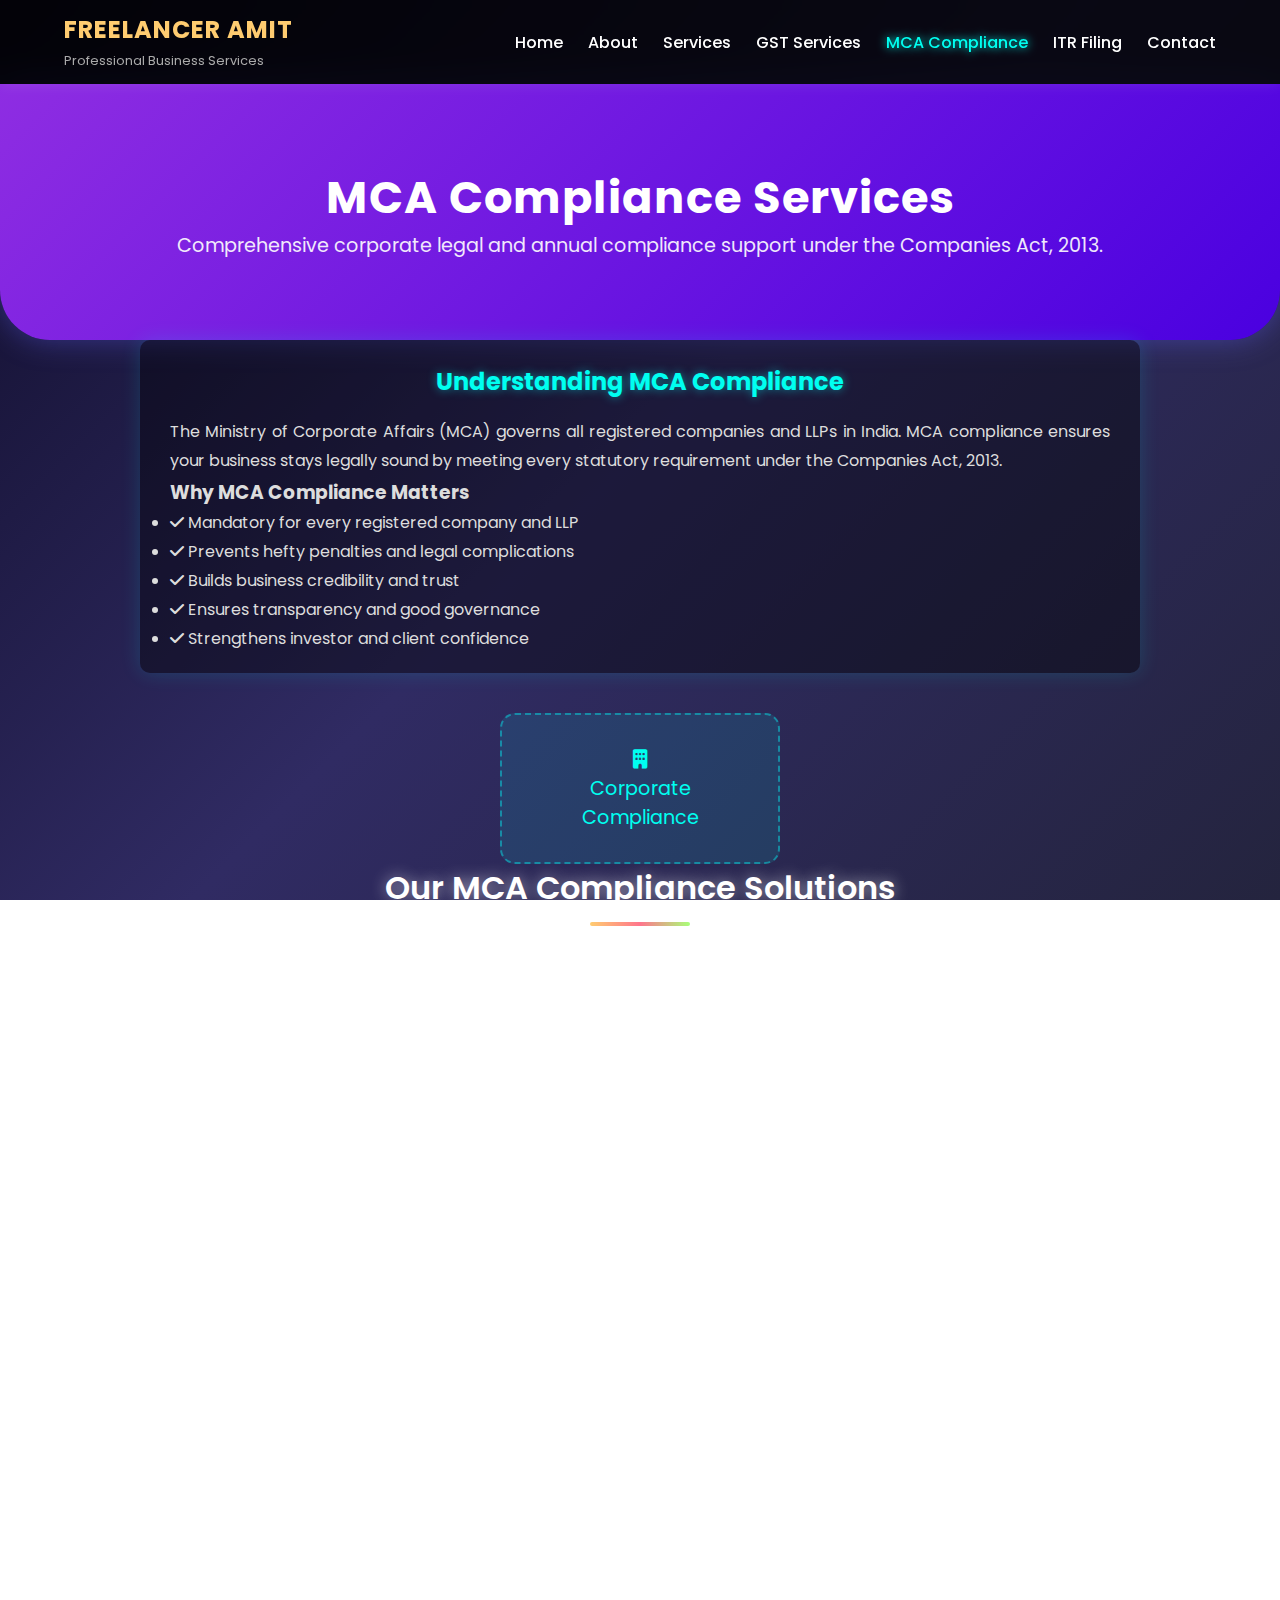
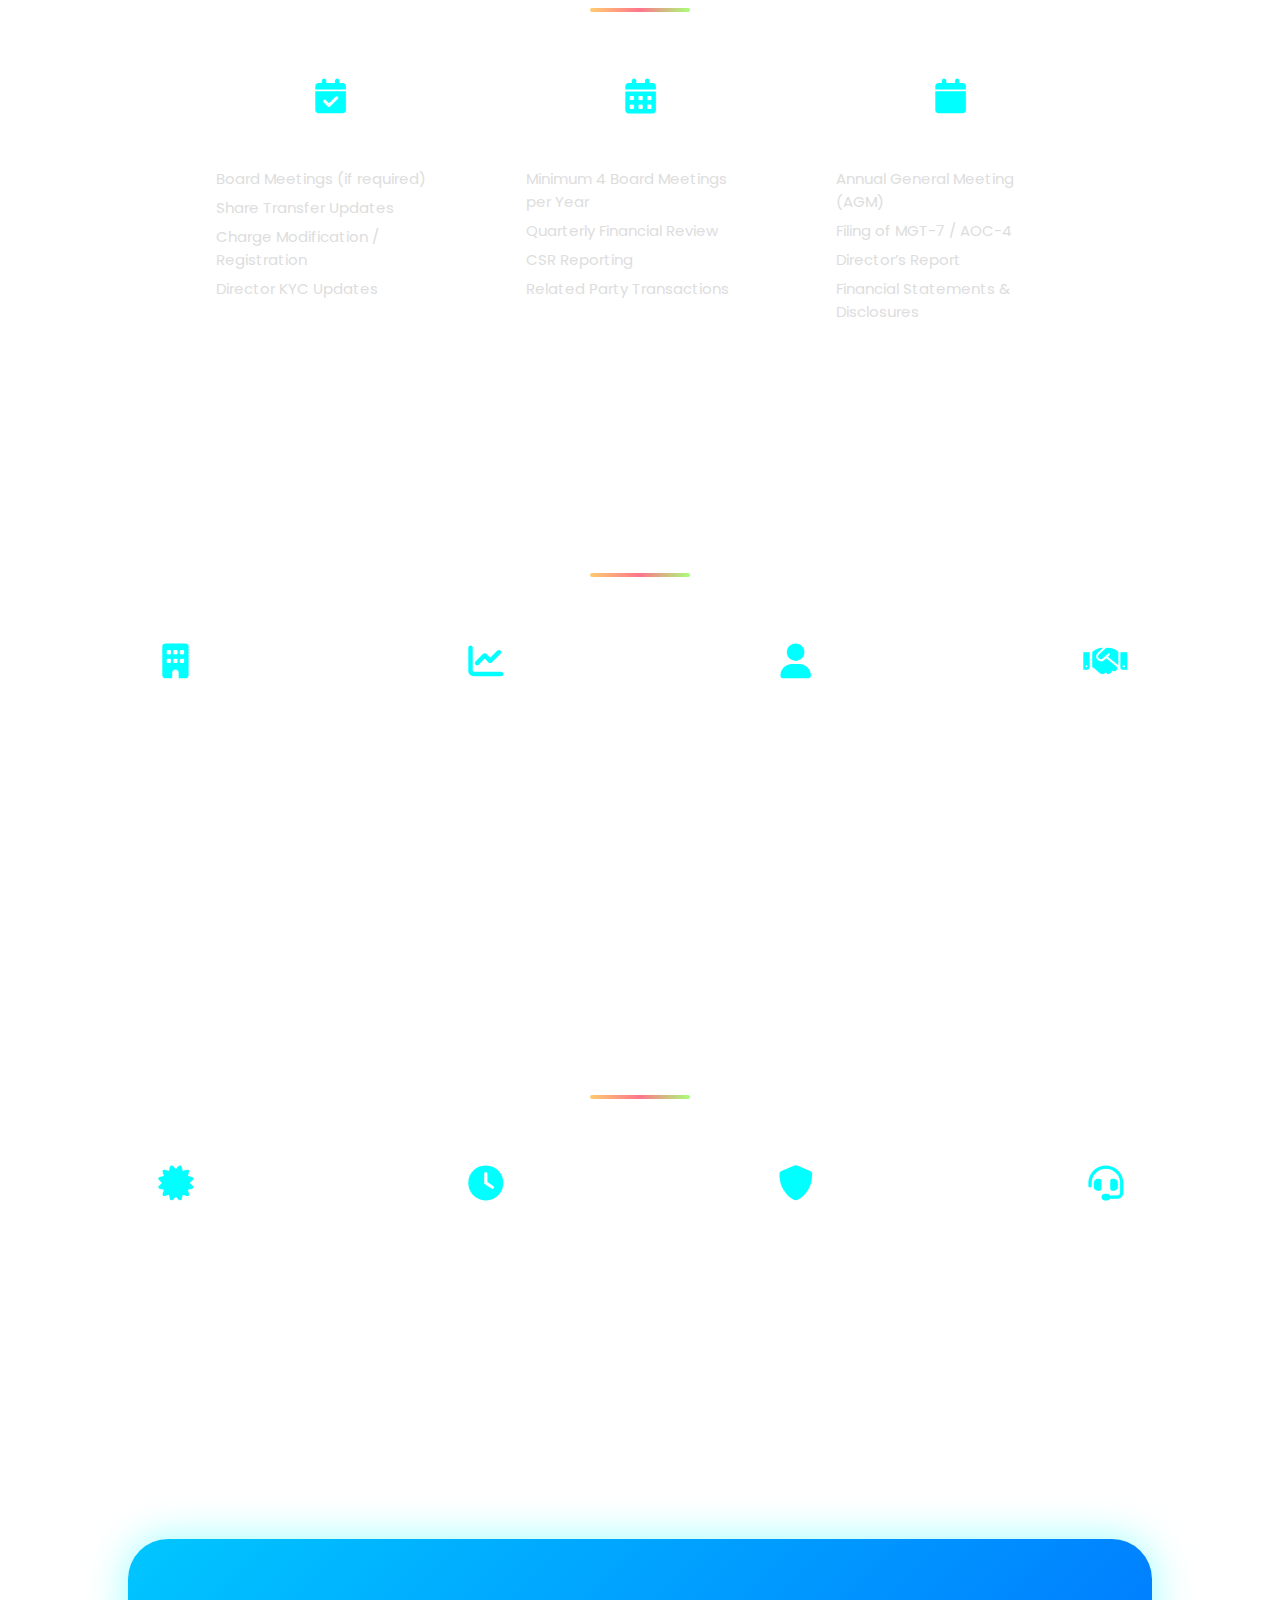
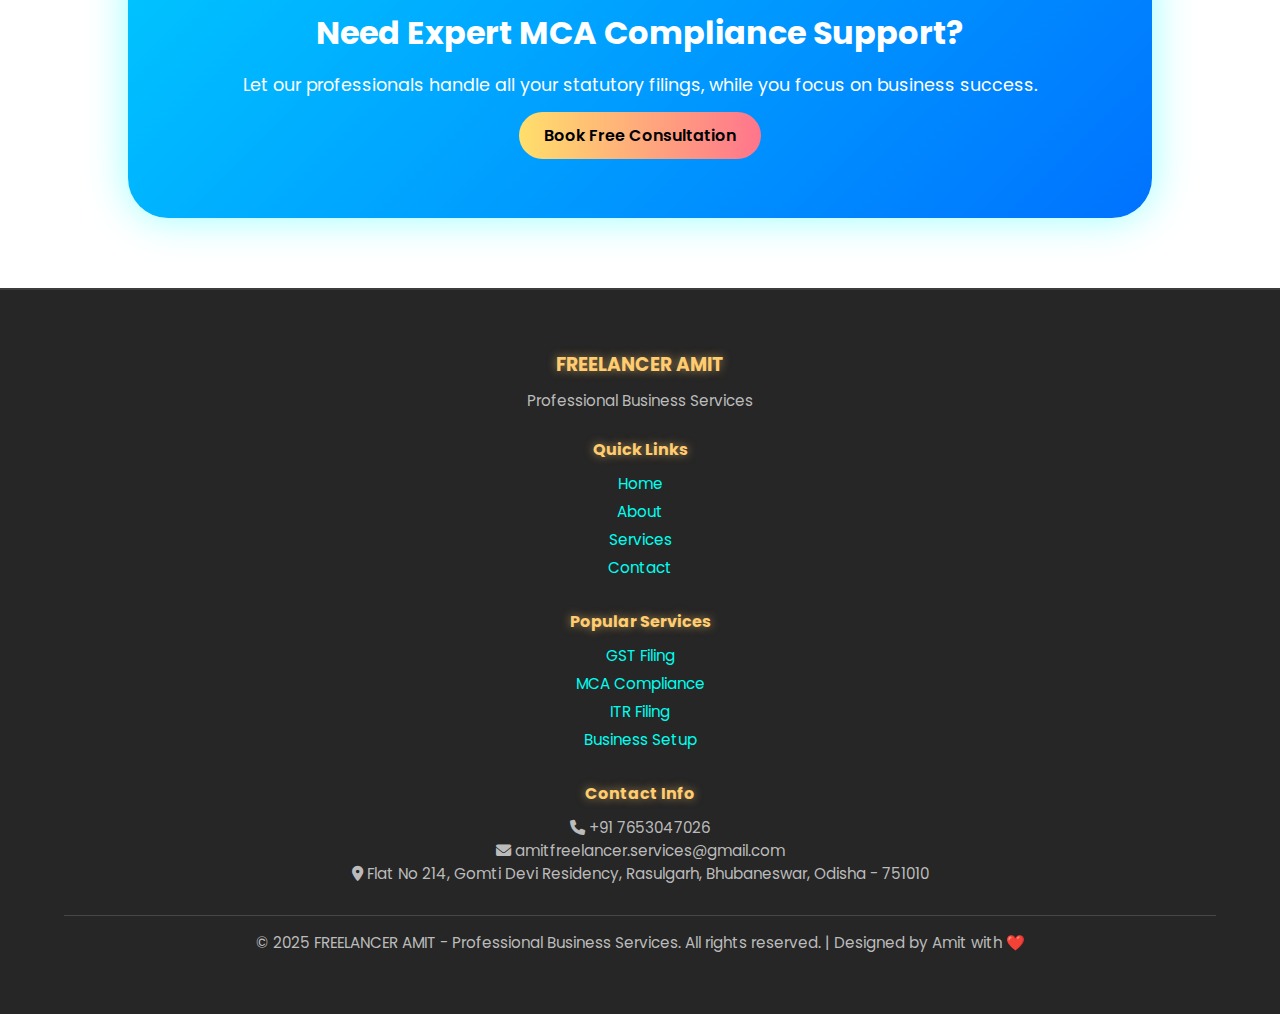
<file: mca-compliance.html>
<!DOCTYPE html>
<html lang="en">
<head>
    <meta charset="UTF-8">
    <meta name="viewport" content="width=device-width, initial-scale=1.0">
    <title>MCA Compliance Services | Freelancer Amit - Corporate Legal & Annual Filings</title>
    <meta name="description" content="Expert MCA compliance services by Freelancer Amit. Company registration, annual returns, ROC filings, and corporate legal support for all types of companies.">
    <link rel="stylesheet" href="gst-styles-3.css">
    <link href="https://cdnjs.cloudflare.com/ajax/libs/font-awesome/6.0.0/css/all.min.css" rel="stylesheet">
    <link href="https://fonts.googleapis.com/css2?family=Poppins:wght@300;400;500;600;700&display=swap" rel="stylesheet">
</head>
<body>
    <!-- Navigation -->
    <nav class="navbar">
        <div class="nav-container">
            <div class="nav-logo">
                <h2>FREELANCER AMIT</h2>
                <span>Professional Business Services</span>
            </div>
            <ul class="nav-menu">
                <li class="nav-item"><a href="index.html" class="nav-link">Home</a></li>
                <li class="nav-item"><a href="about.html" class="nav-link">About</a></li>
                <li class="nav-item"><a href="services.html" class="nav-link">Services</a></li>
                <li class="nav-item"><a href="gst-services.html" class="nav-link">GST Services</a></li>
                <li class="nav-item"><a href="mca-compliance.html" class="nav-link active">MCA Compliance</a></li>
                <li class="nav-item"><a href="itr-filing.html" class="nav-link">ITR Filing</a></li>
                <li class="nav-item"><a href="contact.html" class="nav-link">Contact</a></li>
            </ul>
            <div class="hamburger">
                <span class="bar"></span>
                <span class="bar"></span>
                <span class="bar"></span>
            </div>
        </div>
    </nav>

    <!-- Page Header -->
    <section class="page-header">
        <div class="container">
            <h1>MCA Compliance Services</h1>
            <p>Comprehensive corporate legal and annual compliance support under the Companies Act, 2013.</p>
        </div>
    </section>

    <!-- MCA Overview -->
    <section class="mca-overview">
        <div class="container">
            <div class="overview-content">
                <div class="overview-text">
                    <h2>Understanding MCA Compliance</h2>
                    <p>The Ministry of Corporate Affairs (MCA) governs all registered companies and LLPs in India. MCA compliance ensures your business stays legally sound by meeting every statutory requirement under the Companies Act, 2013.</p>
                    
                    <div class="mca-benefits">
                        <h3>Why MCA Compliance Matters</h3>
                        <ul>
                            <li><i class="fas fa-check"></i> Mandatory for every registered company and LLP</li>
                            <li><i class="fas fa-check"></i> Prevents hefty penalties and legal complications</li>
                            <li><i class="fas fa-check"></i> Builds business credibility and trust</li>
                            <li><i class="fas fa-check"></i> Ensures transparency and good governance</li>
                            <li><i class="fas fa-check"></i> Strengthens investor and client confidence</li>
                        </ul>
                    </div>
                </div>
                <div class="overview-image">
                    <div class="image-placeholder">
                        <i class="fas fa-building"></i>
                        <p>Corporate Compliance</p>
                    </div>
                </div>
            </div>
        </div>
    </section>

    <!-- MCA Services -->
    <section class="mca-services">
        <div class="container">
            <h2 class="section-title">Our MCA Compliance Solutions</h2>
            <div class="services-grid">

                <div class="service-card">
                    <div class="service-icon"><i class="fas fa-plus-circle"></i></div>
                    <h3>Company Formation & Registration</h3>
                    <p>End-to-end support for registering new entities under the Ministry of Corporate Affairs.</p>
                    <ul class="service-features">
                        <li>Private Limited Company</li>
                        <li>Public Limited Company</li>
                        <li>One Person Company (OPC)</li>
                        <li>Limited Liability Partnership (LLP)</li>
                    </ul>
                </div>

                <div class="service-card">
                    <div class="service-icon"><i class="fas fa-file-alt"></i></div>
                    <h3>Annual Filings & Returns</h3>
                    <p>Ensure timely submission of all MCA forms and statutory reports without delay.</p>
                    <ul class="service-features">
                        <li>Annual Return (Form MGT-7 / MGT-7A)</li>
                        <li>Financial Statements (Form AOC-4)</li>
                        <li>Board Report & Director’s Report</li>
                        <li>Corporate Governance Documentation</li>
                    </ul>
                </div>

                <div class="service-card">
                    <div class="service-icon"><i class="fas fa-users"></i></div>
                    <h3>Board & Shareholder Compliance</h3>
                    <p>Professional assistance for maintaining proper board and shareholder records.</p>
                    <ul class="service-features">
                        <li>Board Meeting Documentation</li>
                        <li>Annual General Meeting (AGM) Filings</li>
                        <li>Share Transfer Records</li>
                        <li>Director Appointment/Resignation</li>
                    </ul>
                </div>

                <div class="service-card">
                    <div class="service-icon"><i class="fas fa-cogs"></i></div>
                    <h3>Continuous Compliance Monitoring</h3>
                    <p>Stay updated with changing corporate laws and manage compliance calendars efficiently.</p>
                    <ul class="service-features">
                        <li>Compliance Tracking System</li>
                        <li>Regulatory Updates & Notifications</li>
                        <li>Legal Drafting & Documentation</li>
                        <li>ROC Filing Reminders</li>
                    </ul>
                </div>
            </div>
        </div>
    </section>

    <!-- Compliance Calendar -->
    <section class="mca-calendar">
        <div class="container">
            <h2 class="section-title">MCA Compliance Calendar</h2>
            <div class="calendar-grid">
                <div class="calendar-card">
                    <div class="calendar-icon"><i class="fas fa-calendar-check"></i></div>
                    <h3>Monthly Compliance</h3>
                    <ul>
                        <li>Board Meetings (if required)</li>
                        <li>Share Transfer Updates</li>
                        <li>Charge Modification / Registration</li>
                        <li>Director KYC Updates</li>
                    </ul>
                </div>

                <div class="calendar-card">
                    <div class="calendar-icon"><i class="fas fa-calendar-alt"></i></div>
                    <h3>Quarterly Compliance</h3>
                    <ul>
                        <li>Minimum 4 Board Meetings per Year</li>
                        <li>Quarterly Financial Review</li>
                        <li>CSR Reporting</li>
                        <li>Related Party Transactions</li>
                    </ul>
                </div>

                <div class="calendar-card">
                    <div class="calendar-icon"><i class="fas fa-calendar"></i></div>
                    <h3>Annual Compliance</h3>
                    <ul>
                        <li>Annual General Meeting (AGM)</li>
                        <li>Filing of MGT-7 / AOC-4</li>
                        <li>Director’s Report</li>
                        <li>Financial Statements & Disclosures</li>
                    </ul>
                </div>
            </div>
        </div>
    </section>

    <!-- Company Types -->
    <section class="company-types">
        <div class="container">
            <h2 class="section-title">We Manage All Types of Companies</h2>
            <div class="types-grid">
                <div class="type-card">
                    <div class="type-icon"><i class="fas fa-building"></i></div>
                    <h3>Private Limited Company</h3>
                    <p>Ideal for startups and SMEs seeking growth and credibility.</p>
                </div>
                <div class="type-card">
                    <div class="type-icon"><i class="fas fa-chart-line"></i></div>
                    <h3>Public Limited Company</h3>
                    <p>Perfect for large organizations planning to raise capital through investors.</p>
                </div>
                <div class="type-card">
                    <div class="type-icon"><i class="fas fa-user"></i></div>
                    <h3>One Person Company (OPC)</h3>
                    <p>Designed for individual entrepreneurs looking for limited liability.</p>
                </div>
                <div class="type-card">
                    <div class="type-icon"><i class="fas fa-handshake"></i></div>
                    <h3>Limited Liability Partnership (LLP)</h3>
                    <p>A flexible structure that blends partnership and company benefits efficiently.</p>
                </div>
            </div>
        </div>
    </section>

    <!-- Why Choose Us -->
    <section class="why-choose-mca">
        <div class="container">
            <h2 class="section-title">Why Choose FREELANCER AMIT?</h2>
            <div class="features-grid">
                <div class="feature">
                    <div class="feature-icon"><i class="fas fa-certificate"></i></div>
                    <h3>Qualified Experts</h3>
                    <p>Our experienced professionals ensure accurate and hassle-free MCA compliance.</p>
                </div>
                <div class="feature">
                    <div class="feature-icon"><i class="fas fa-clock"></i></div>
                    <h3>On-Time Filings</h3>
                    <p>Never miss a deadline — we handle all submissions well before due dates.</p>
                </div>
                <div class="feature">
                    <div class="feature-icon"><i class="fas fa-shield-alt"></i></div>
                    <h3>Legal Risk Protection</h3>
                    <p>We identify potential compliance risks and prevent penalties effectively.</p>
                </div>
                <div class="feature">
                    <div class="feature-icon"><i class="fas fa-headset"></i></div>
                    <h3>Dedicated Assistance</h3>
                    <p>Personalized support for your business — anytime you need guidance.</p>
                </div>
            </div>
        </div>
    </section>

    <!-- Call to Action -->
    <section class="cta">
        <div class="container">
            <h2>Need Expert MCA Compliance Support?</h2>
            <p>Let our professionals handle all your statutory filings, while you focus on business success.</p>
            <div class="cta-buttons">
                <a href="contact.html" class="btn btn-primary">Book Free Consultation</a>
            </div>
        </div>
    </section>

    <!-- Footer -->
    <footer class="footer">
        <div class="container">
            <div class="footer-content">
                <div class="footer-section">
                    <h3>FREELANCER AMIT</h3>
                    <p>Professional Business Services</p>
                </div>
                <div class="footer-section">
                    <h4>Quick Links</h4>
                    <ul>
                        <li><a href="index.html">Home</a></li>
                        <li><a href="about.html">About</a></li>
                        <li><a href="services.html">Services</a></li>
                        <li><a href="contact.html">Contact</a></li>
                    </ul>
                </div>
                <div class="footer-section">
                    <h4>Popular Services</h4>
                    <ul>
                        <li><a href="gst-services.html">GST Filing</a></li>
                        <li><a href="mca-compliance.html">MCA Compliance</a></li>
                        <li><a href="itr-filing.html">ITR Filing</a></li>
                        <li><a href="services.html">Business Setup</a></li>
                    </ul>
                </div>
                <div class="footer-section">
                    <h4>Contact Info</h4>
                    <p><i class="fas fa-phone"></i> +91 7653047026</p>
                    <p><i class="fas fa-envelope"></i> amitfreelancer.services@gmail.com</p>
                    <p><i class="fas fa-map-marker-alt"></i> Flat No 214, Gomti Devi Residency, Rasulgarh, Bhubaneswar, Odisha - 751010</p>
                </div>
            </div>
            <div class="footer-bottom">
                <p>&copy; 2025 FREELANCER AMIT - Professional Business Services. All rights reserved. | Designed by Amit with ❤️</p>
            </div>
        </div>
    </footer>

    <script src="script.js"></script>
</body>
</html>
</file>
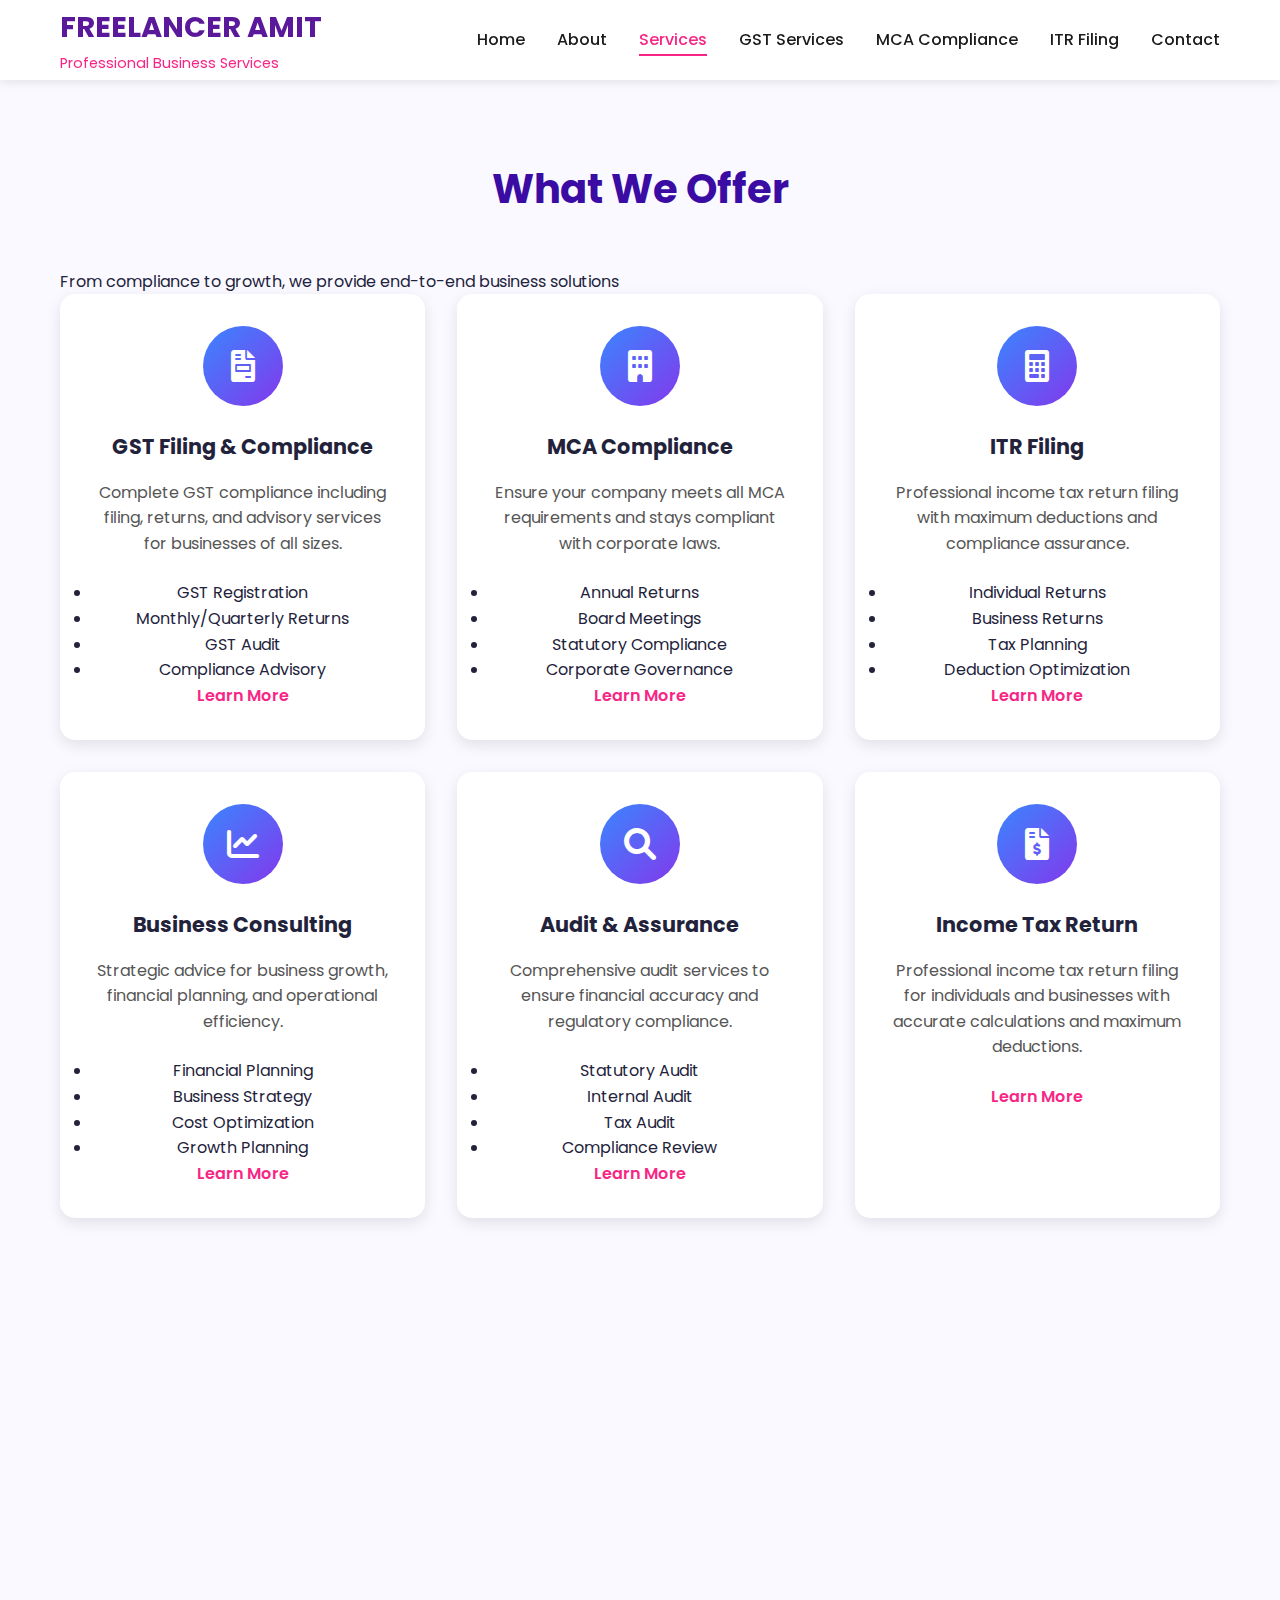
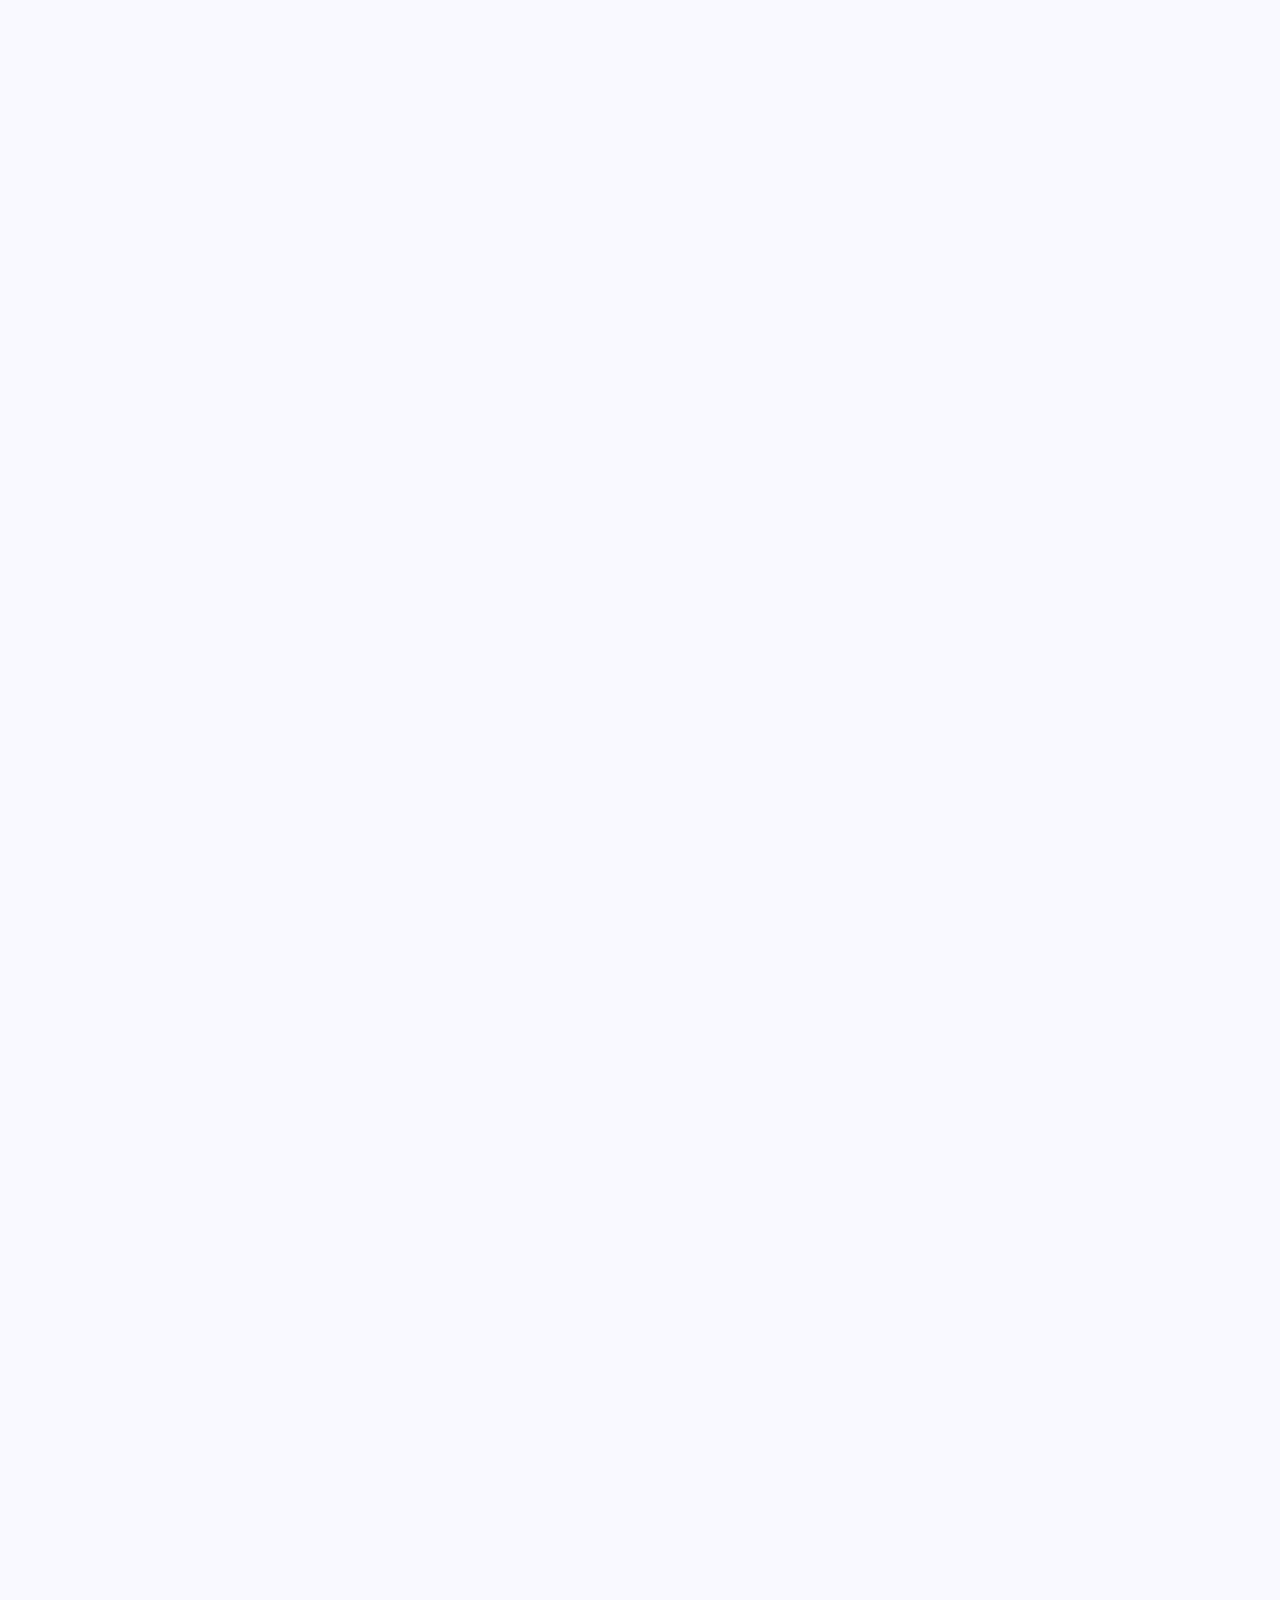
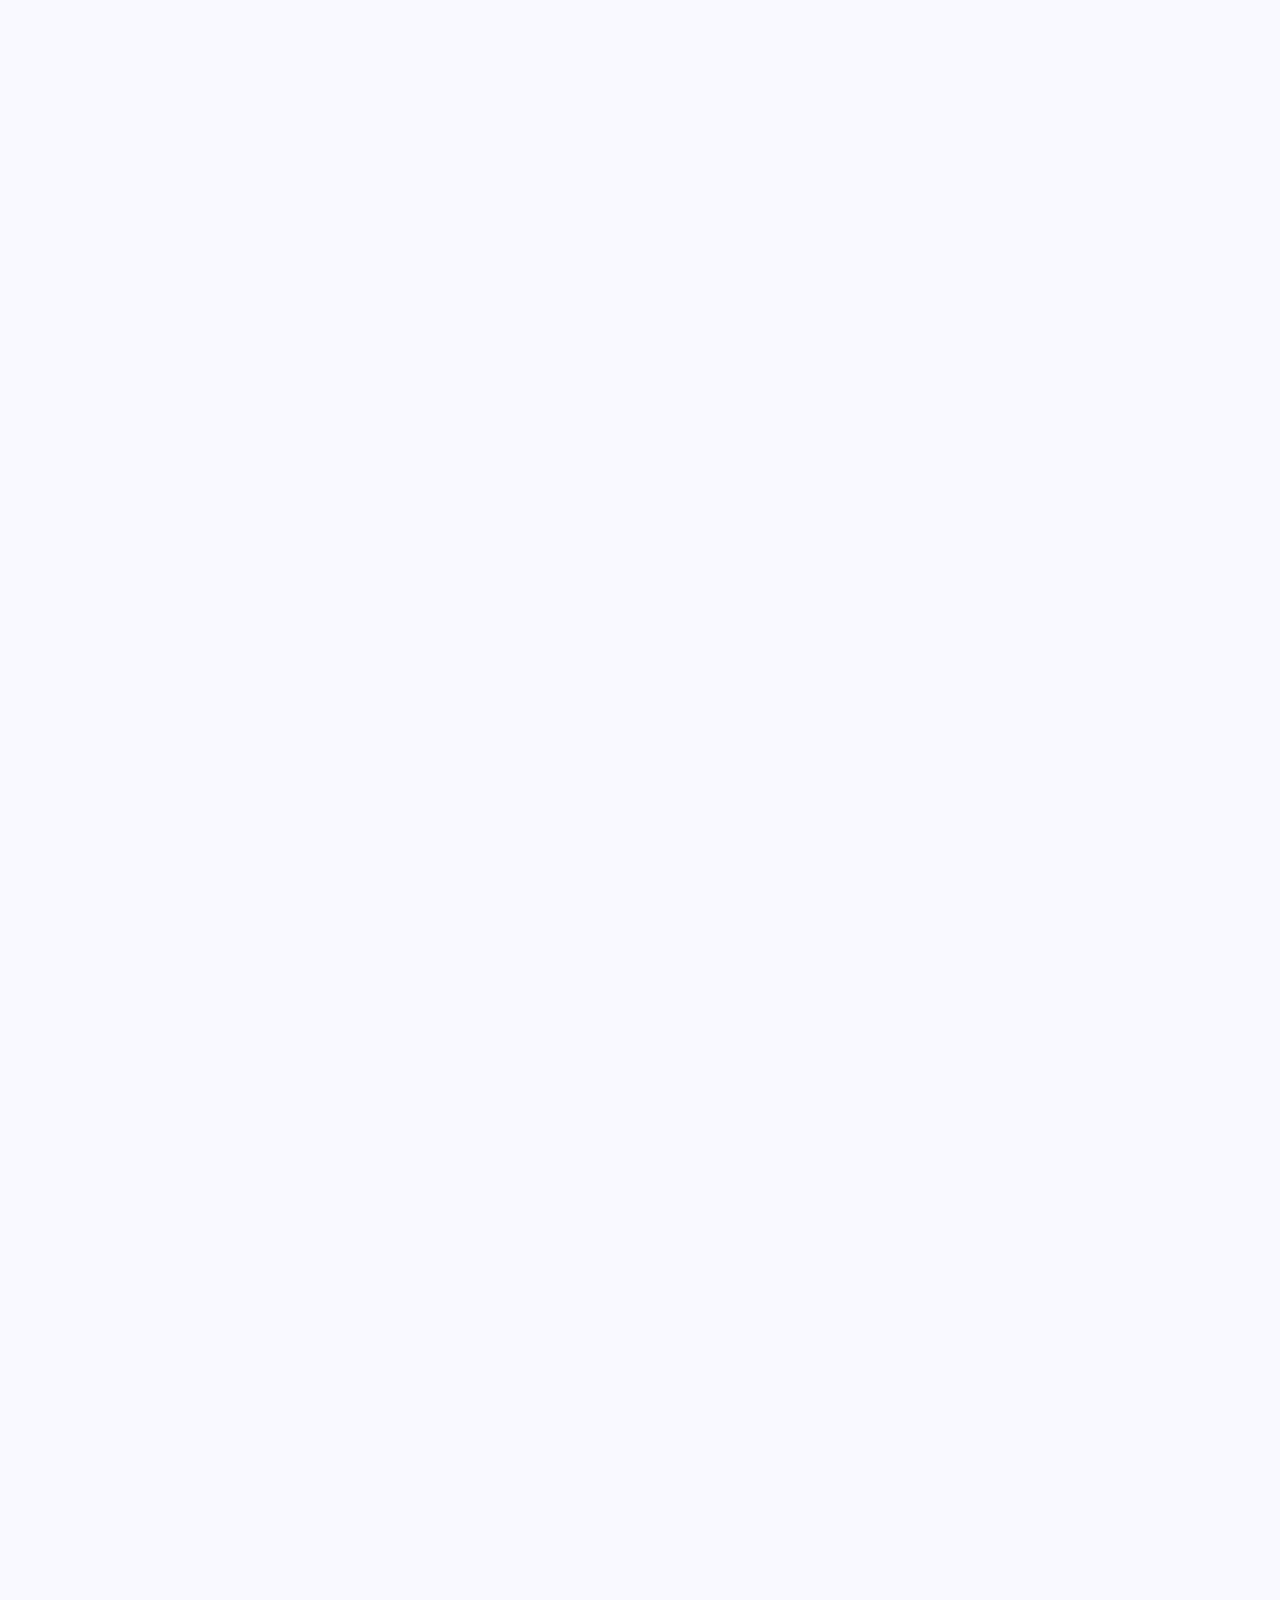
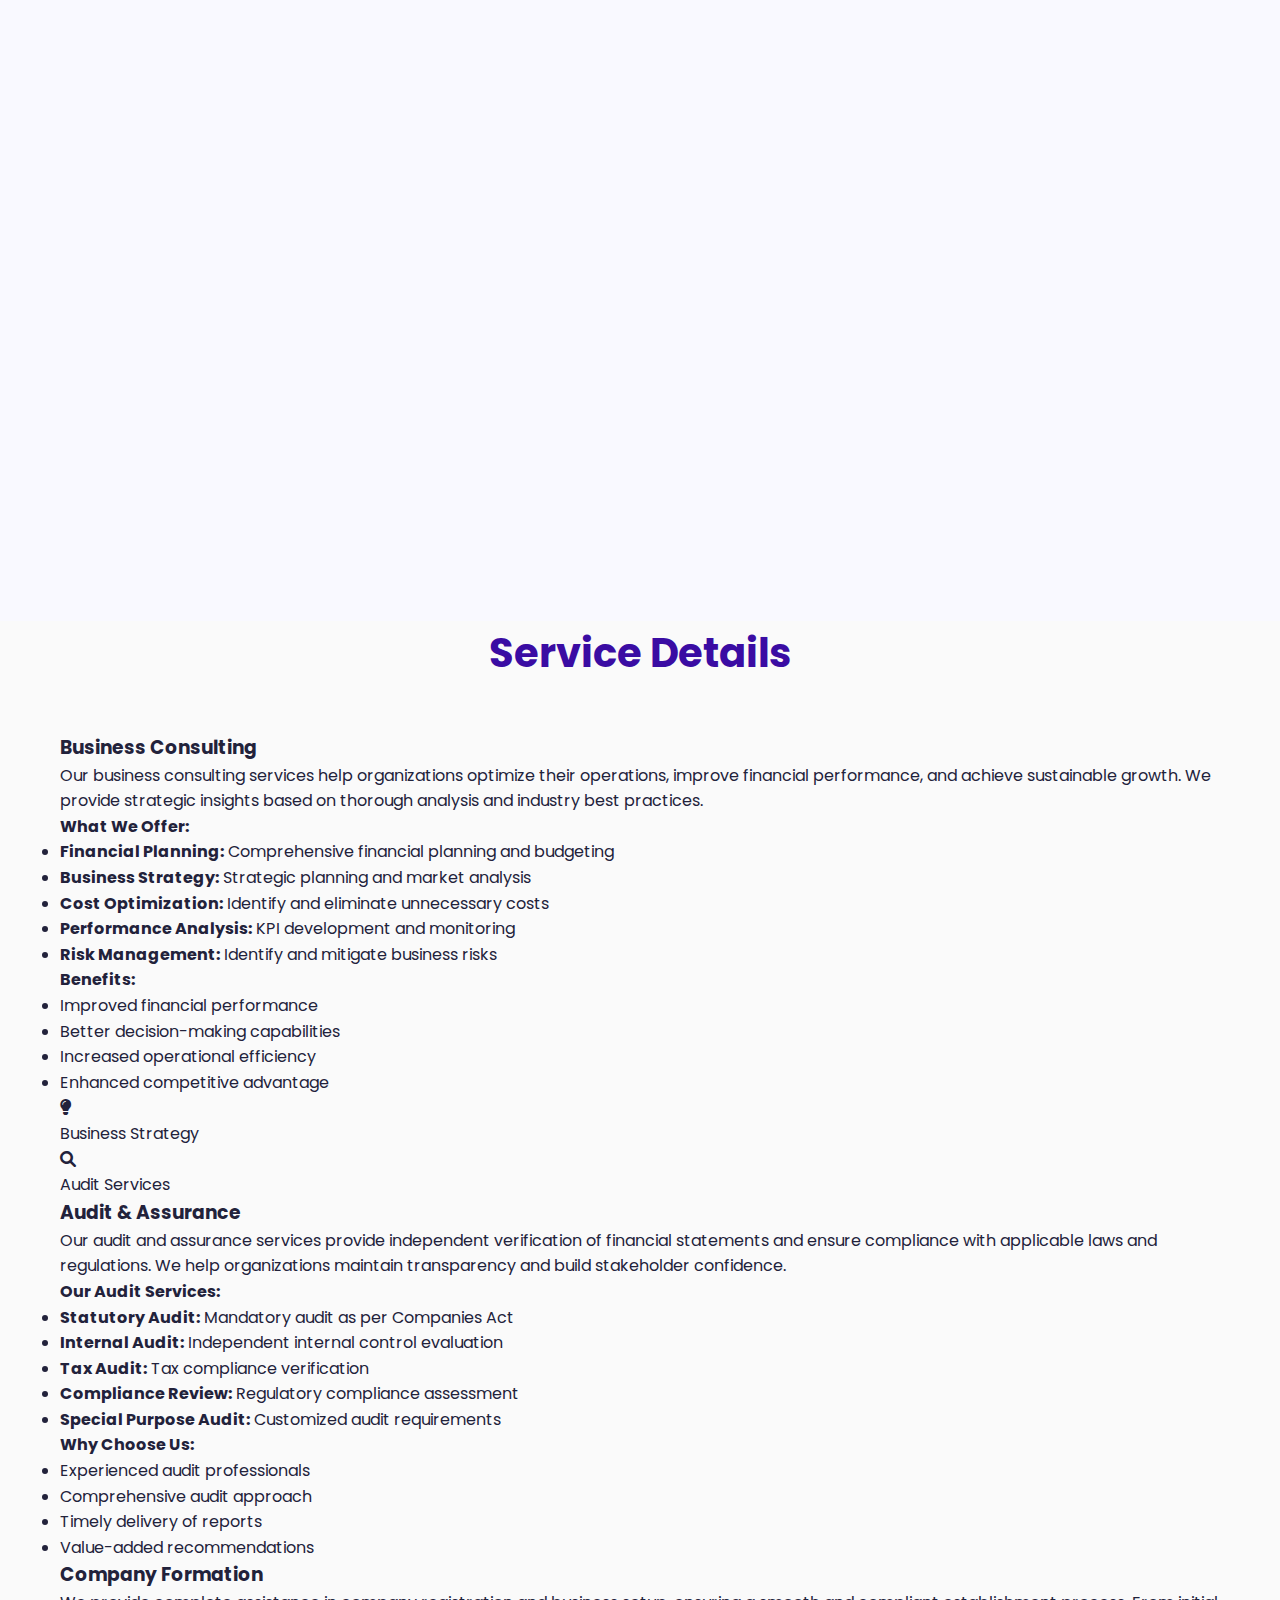
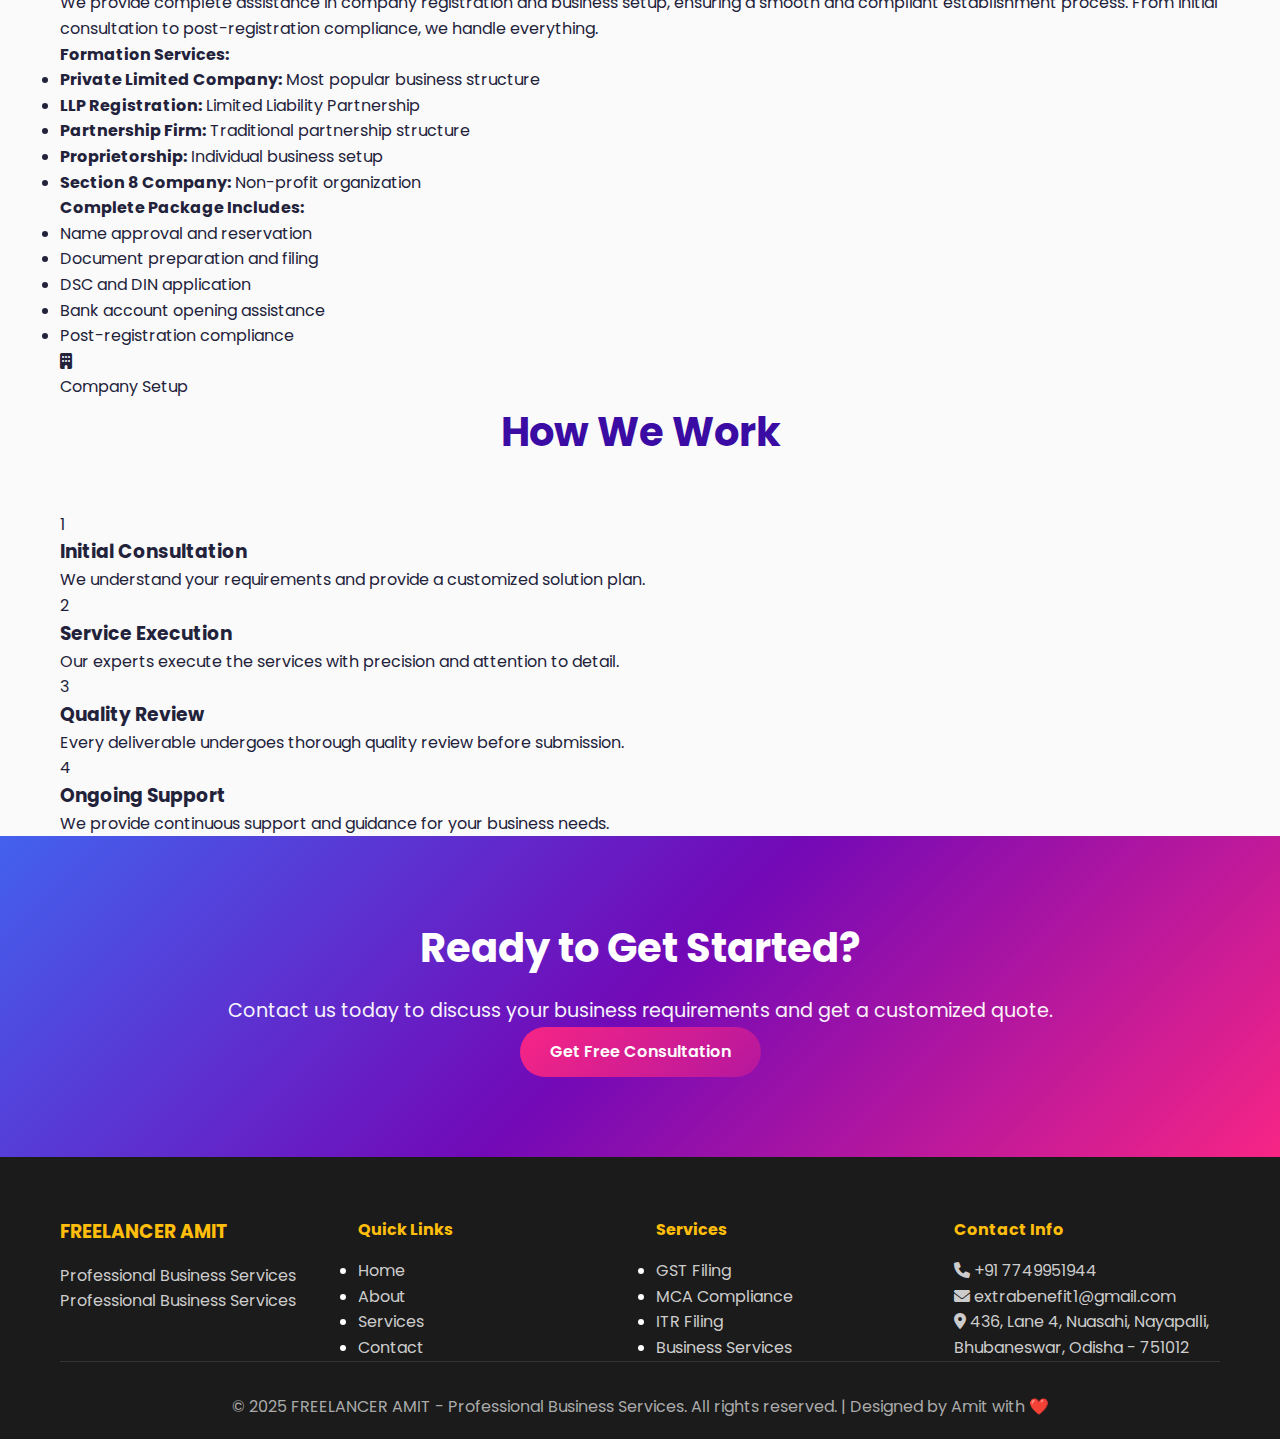
<file: services.html>
<!DOCTYPE html>
<html lang="en">
<head>
    <meta charset="UTF-8">
    <meta name="viewport" content="width=device-width, initial-scale=1.0">
    <title>FREELANCER AMIT - Professional Business Services</title>
    <meta name="description" content="Comprehensive business services including GST filing, MCA compliance, ITR filing, business consulting, and more.">
    <link rel="stylesheet" href="styles.css">
    <link href="https://cdnjs.cloudflare.com/ajax/libs/font-awesome/6.0.0/css/all.min.css" rel="stylesheet">
    <link href="https://fonts.googleapis.com/css2?family=Poppins:wght@300;400;500;600;700&display=swap" rel="stylesheet">
</head>
<body>
    <!-- Navigation -->
    <nav class="navbar">
        <div class="nav-container">
            <div class="nav-logo">
                <h2>FREELANCER AMIT</h2>
                <span>Professional Business Services</span>
            </div>
            <ul class="nav-menu">
                <li class="nav-item">
                    <a href="index.html" class="nav-link">Home</a>
                </li>
                <li class="nav-item">
                    <a href="about.html" class="nav-link">About</a>
                </li>
                <li class="nav-item">
                    <a href="services.html" class="nav-link active">Services</a>
                </li>
                <li class="nav-item">
                    <a href="gst-services.html" class="nav-link">GST Services</a>
                </li>
                <li class="nav-item">
                    <a href="mca-compliance.html" class="nav-link">MCA Compliance</a>
                </li>
                <li class="nav-item">
                    <a href="itr-filing.html" class="nav-link">ITR Filing</a>
                </li>
                <li class="nav-item">
                    <a href="contact.html" class="nav-link">Contact</a>
                </li>

            </ul>
            <div class="hamburger">
                <span class="bar"></span>
                <span class="bar"></span>
                <span class="bar"></span>
            </div>
        </div>
    </nav>

    <!-- Page Header -->
    <section class="page-header">
        <div class="container">
            <h1>Our Services</h1>
            <p>Comprehensive Business Solutions for Your Success</p>
        </div>
    </section>

    <!-- Services Overview -->
    <section class="services-overview">
        <div class="container">
            <h2 class="section-title">What We Offer</h2>
            <p class="section-subtitle">From compliance to growth, we provide end-to-end business solutions</p>
            
            <div class="services-grid">
                <div class="service-card">
                    <div class="service-icon">
                        <i class="fas fa-file-invoice"></i>
                    </div>
                    <h3>GST Filing & Compliance</h3>
                    <p>Complete GST compliance including filing, returns, and advisory services for businesses of all sizes.</p>
                    <ul class="service-features">
                        <li>GST Registration</li>
                        <li>Monthly/Quarterly Returns</li>
                        <li>GST Audit</li>
                        <li>Compliance Advisory</li>
                    </ul>
                    <a href="gst-services.html" class="service-link">Learn More</a>
                </div>

                <div class="service-card">
                    <div class="service-icon">
                        <i class="fas fa-building"></i>
                    </div>
                    <h3>MCA Compliance</h3>
                    <p>Ensure your company meets all MCA requirements and stays compliant with corporate laws.</p>
                    <ul class="service-features">
                        <li>Annual Returns</li>
                        <li>Board Meetings</li>
                        <li>Statutory Compliance</li>
                        <li>Corporate Governance</li>
                    </ul>
                    <a href="mca-compliance.html" class="service-link">Learn More</a>
                </div>

                <div class="service-card">
                    <div class="service-icon">
                        <i class="fas fa-calculator"></i>
                    </div>
                    <h3>ITR Filing</h3>
                    <p>Professional income tax return filing with maximum deductions and compliance assurance.</p>
                    <ul class="service-features">
                        <li>Individual Returns</li>
                        <li>Business Returns</li>
                        <li>Tax Planning</li>
                        <li>Deduction Optimization</li>
                    </ul>
                    <a href="itr-filing.html" class="service-link">Learn More</a>
                </div>

                <div class="service-card">
                    <div class="service-icon">
                        <i class="fas fa-chart-line"></i>
                    </div>
                    <h3>Business Consulting</h3>
                    <p>Strategic advice for business growth, financial planning, and operational efficiency.</p>
                    <ul class="service-features">
                        <li>Financial Planning</li>
                        <li>Business Strategy</li>
                        <li>Cost Optimization</li>
                        <li>Growth Planning</li>
                    </ul>
                    <a href="#business-consulting" class="service-link">Learn More</a>
                </div>

                <div class="service-card">
                    <div class="service-icon">
                        <i class="fas fa-search"></i>
                    </div>
                    <h3>Audit & Assurance</h3>
                    <p>Comprehensive audit services to ensure financial accuracy and regulatory compliance.</p>
                    <ul class="service-features">
                        <li>Statutory Audit</li>
                        <li>Internal Audit</li>
                        <li>Tax Audit</li>
                        <li>Compliance Review</li>
                    </ul>
                    <a href="#audit-assurance" class="service-link">Learn More</a>
                </div>

<!-- Service 1 -->
<div class="service-card">
    <div class="service-icon">
        <i class="fas fa-file-invoice-dollar"></i>
    </div>
    <h3>Income Tax Return</h3>
    <p>Professional income tax return filing for individuals and businesses with accurate calculations and maximum deductions.</p>
    <a href="itr-filing.html" class="service-link">Learn More</a>
</div>

<!-- Service 2 -->
<div class="service-card">
    <div class="service-icon">
        <i class="fas fa-receipt"></i>
    </div>
    <h3>GST Registration and Return</h3>
    <p>Complete GST registration and monthly/quarterly return filing services ensuring compliance with government regulations.</p>
    <a href="gst-services.html" class="service-link">Learn More</a>
</div>

<!-- Service 3 -->
<div class="service-card">
    <div class="service-icon">
        <i class="fas fa-building"></i>
    </div>
    <h3>ROC Compliances for Companies & LLP</h3>
    <p>Ensure timely ROC filings, annual returns, and other statutory compliance for companies and LLPs under the Companies Act.</p>
    <a href="mca-compliance.html" class="service-link">Learn More</a>
</div>

<!-- Service 4 -->
<div class="service-card">
    <div class="service-icon">
        <i class="fas fa-registered"></i>
    </div>
    <h3>MSME Registration</h3>
    <p>Get your Micro, Small, and Medium Enterprise registered easily to avail government benefits and schemes.</p>
</div>

<!-- Service 5 -->
<div class="service-card">
    <div class="service-icon">
        <i class="fas fa-lightbulb"></i>
    </div>
    <h3>Startup Registration</h3>
    <p>Support for startup registration, including legal documentation, government recognition, and funding advisory.</p>
    <a href="startup-registration.html" class="service-link">Learn More</a>
</div>
<!-- Service 6 -->
<div class="service-card">
    <div class="service-icon">
        <i class="fas fa-key"></i>
    </div>
    <h3>DSC (Digital Signature Certificate)</h3>
    <p>Obtain a secure digital signature certificate for filing documents, online registrations, and government portals.</p>
    <a href="dsc-services.html" class="service-link">Learn More</a>
</div>

<!-- Service 7 -->
<div class="service-card">
    <div class="service-icon">
        <i class="fas fa-file-contract"></i>
    </div>
    <h3>Project Report Financing</h3>
    <p>Professional project report preparation for bank loans, government schemes, and financial planning to secure funding.</p>
    <a href="project-report-financing.html" class="service-link">Learn More</a>
</div>

<!-- Service 8 -->
<div class="service-card">
    <div class="service-icon">
        <i class="fas fa-chart-line"></i>
    </div>
    <h3>Investment Advisory</h3>
    <p>Expert guidance on investments including mutual funds, LIC, stocks, and financial planning for wealth growth.</p>
    <a href="investment-advisory.html" class="service-link">Learn More</a>
</div>

<!-- Service 9 -->
<div class="service-card">
    <div class="service-icon">
        <i class="fas fa-network-wired"></i>
    </div>
    <h3>Networking Community</h3>
    <p>Connect with like-minded entrepreneurs and professionals to expand your business network and opportunities.</p>
    <a href="networking-community.html" class="service-link">Learn More</a>
</div>

<!-- Service 10 -->
<div class="service-card">
    <div class="service-icon">
        <i class="fas fa-tint"></i>
    </div>
    <h3>Blood Donation Community (Free)</h3>
    <p>Join a social initiative to donate and share blood resources, helping communities in need at no cost.</p>
    <a href="blood-donation-community.html" class="service-link">Learn More</a>
</div>
<!-- Service 11 -->
<div class="service-card">
    <div class="service-icon">
        <i class="fas fa-briefcase"></i>
    </div>
    <h3>Placement Drive Community</h3>
    <p>Participate in placement drives organized for students and job seekers to get access to employment opportunities.</p>
    <a href="placement-drive.html" class="service-link">Learn More</a>
</div>

<!-- Service 12 -->
<div class="service-card">
    <div class="service-icon">
        <i class="fas fa-globe"></i>
    </div>
    <h3>Website Making & Management</h3>
    <p>Professional website design, development, and management services to establish your online presence effectively.</p>
    <a href="website-management.html" class="service-link">Learn More</a>
</div>

<!-- Service 13 -->
<div class="service-card">
    <div class="service-icon">
        <i class="fas fa-laptop-code"></i>
    </div>
    <h3>Online Works</h3>
    <p>Support for online freelancing, data entry, content creation, and digital services to earn remotely.</p>
    <a href="online-works.html" class="service-link">Learn More</a>
</div>

<!-- Service 14 -->
<div class="service-card">
    <div class="service-icon">
        <i class="fas fa-file-alt"></i>
    </div>
    <h3>EPF, ESIC Filings</h3>
    <p>Ensure statutory compliance with Employees’ Provident Fund and Employees’ State Insurance filings for your business.</p>
    <a href="epf-esic-filings.html" class="service-link">Learn More</a>
</div>

<!-- Service 15 -->
<div class="service-card">
    <div class="service-icon">
        <i class="fas fa-gavel"></i>
    </div>
    <h3>Labour Law Compliance</h3>
    <p>Comprehensive support to maintain compliance with labour laws and regulations for your company or organization.</p>
    <a href="labour-law-compliance.html" class="service-link">Learn More</a>
</div>
<!-- Service 16 -->
<div class="service-card">
    <div class="service-icon">
        <i class="fas fa-id-card"></i>
    </div>
    <h3>PAN Apply</h3>
    <p>Quick and hassle-free assistance for applying or updating your PAN card for individuals and businesses.</p>
    <a href="pan-apply.html" class="service-link">Learn More</a>
</div>

<!-- Service 17 -->
<div class="service-card">
    <div class="service-icon">
        <i class="fas fa-building"></i>
    </div>
    <h3>Company, LLP, Firm Incorporation</h3>
    <p>Complete incorporation services for private companies, LLPs, and partnership firms with legal compliance support.</p>
    <a href="incorporation.html" class="service-link">Learn More</a>
</div>

<!-- Service 18 -->
<div class="service-card">
    <div class="service-icon">
        <i class="fas fa-hand-holding-usd"></i>
    </div>
    <h3>Trust, 12A, 80G</h3>
    <p>Registration and compliance for Trusts and non-profit organizations under 12A and 80G for tax benefits.</p>
    <a href="trust-registration.html" class="service-link">Learn More</a>
</div>

<!-- Service 19 -->
<div class="service-card">
    <div class="service-icon">
        <i class="fas fa-file-signature"></i>
    </div>
    <h3>IGR Registration</h3>
    <p>Expert assistance for property registration and document verification under the Inspector General of Registration (IGR).</p>
    <a href="igr-registration.html" class="service-link">Learn More</a>
</div>

<!-- Service 20 -->
<div class="service-card">
    <div class="service-icon">
        <i class="fas fa-handshake"></i>
    </div>
    <h3>Gem Portal Tender Works</h3>
    <p>Support for government tender registration, bid submission, and managing GEM portal opportunities for businesses.</p>
    <a href="gem-portal.html" class="service-link">Learn More</a>
</div>
<!-- Service 21 -->
<div class="service-card">
    <div class="service-icon">
        <i class="fas fa-chart-pie"></i>
    </div>
    <h3>Mutual Fund & LIC</h3>
    <p>Professional guidance for investment in mutual funds and life insurance policies (LIC) to maximize returns and secure your future.</p>
    <a href="investment-advisory.html" class="service-link">Learn More</a>
</div>

<!-- Service 22 -->
<div class="service-card">
    <div class="service-icon">
        <i class="fas fa-heartbeat"></i>
    </div>
    <h3>Health Insurance</h3>
    <p>Comprehensive health insurance plans for individuals, families, and businesses to ensure financial protection in medical emergencies.</p>
    <a href="health-insurance.html" class="service-link">Learn More</a>
</div>

<!-- Service 23 -->
<div class="service-card">
    <div class="service-icon">
        <i class="fas fa-book"></i>
    </div>
    <h3>Accounting & Book Keeping Services</h3>
    <p>Accurate and professional accounting, bookkeeping, and financial reporting services for small and medium businesses.</p>
    <a href="accounting-services.html" class="service-link">Learn More</a>
</div>


                
                <div class="service-card">
                    <div class="service-icon">
                        <i class="fas fa-handshake"></i>
                    </div>
                    <h3>Company Formation</h3>
                    <p>Complete assistance in company registration and business setup services.</p>
                    <ul class="service-features">
                        <li>Private Limited</li>
                        <li>LLP Registration</li>
                        <li>Partnership Firm</li>
                        <li>Business Setup</li>
                    </ul>
                    <a href="#company-formation" class="service-link">Learn More</a>
                
                <div class="service-card">
                    <div class="service-icon">
                        <i class="fas fa-laptop-code"></i>
                    </div>
                    <h3>Web Development</h3>
                    <p>Full-stack and frontend website development — responsive, SEO-friendly, and fast.</p>
                </div>
                <div class="service-card">
                    <div class="service-icon">
                        <i class="fas fa-paint-brush"></i>
                    </div>
                    <h3>Poster, Flyer & Banner Design</h3>
                    <p>Creative print and digital designs for promotions, events, and social media.</p>
                </div>
    </div>
            </div>
        </div>
    </section>

    <!-- Detailed Services -->
    <section class="detailed-services">
        <div class="container">
            <h2 class="section-title">Service Details</h2>
            
            <!-- Business Consulting -->
            <div id="business-consulting" class="service-detail">
                <div class="service-detail-content">
                    <div class="service-detail-text">
                        <h3>Business Consulting</h3>
                        <p>Our business consulting services help organizations optimize their operations, improve financial performance, and achieve sustainable growth. We provide strategic insights based on thorough analysis and industry best practices.</p>
                        
                        <h4>What We Offer:</h4>
                        <ul>
                            <li><strong>Financial Planning:</strong> Comprehensive financial planning and budgeting</li>
                            <li><strong>Business Strategy:</strong> Strategic planning and market analysis</li>
                            <li><strong>Cost Optimization:</strong> Identify and eliminate unnecessary costs</li>
                            <li><strong>Performance Analysis:</strong> KPI development and monitoring</li>
                            <li><strong>Risk Management:</strong> Identify and mitigate business risks</li>
                        </ul>
                        
                        <h4>Benefits:</h4>
                        <ul>
                            <li>Improved financial performance</li>
                            <li>Better decision-making capabilities</li>
                            <li>Increased operational efficiency</li>
                            <li>Enhanced competitive advantage</li>
                        </ul>
                    </div>
                    <div class="service-detail-image">
                        <div class="image-placeholder">
                            <i class="fas fa-lightbulb"></i>
                            <p>Business Strategy</p>
                        </div>
                    </div>
                </div>
            </div>

            <!-- Audit & Assurance -->
            <div id="audit-assurance" class="service-detail">
                <div class="service-detail-content">
                    <div class="service-detail-image">
                        <div class="image-placeholder">
                            <i class="fas fa-search"></i>
                            <p>Audit Services</p>
                        </div>
                    </div>
                    <div class="service-detail-text">
                        <h3>Audit & Assurance</h3>
                        <p>Our audit and assurance services provide independent verification of financial statements and ensure compliance with applicable laws and regulations. We help organizations maintain transparency and build stakeholder confidence.</p>
                        
                        <h4>Our Audit Services:</h4>
                        <ul>
                            <li><strong>Statutory Audit:</strong> Mandatory audit as per Companies Act</li>
                            <li><strong>Internal Audit:</strong> Independent internal control evaluation</li>
                            <li><strong>Tax Audit:</strong> Tax compliance verification</li>
                            <li><strong>Compliance Review:</strong> Regulatory compliance assessment</li>
                            <li><strong>Special Purpose Audit:</strong> Customized audit requirements</li>
                        </ul>
                        
                        <h4>Why Choose Us:</h4>
                        <ul>
                            <li>Experienced audit professionals</li>
                            <li>Comprehensive audit approach</li>
                            <li>Timely delivery of reports</li>
                            <li>Value-added recommendations</li>
                        </ul>
                    </div>
                </div>
            </div>

            <!-- Company Formation -->
            <div id="company-formation" class="service-detail">
                <div class="service-detail-content">
                    <div class="service-detail-text">
                        <h3>Company Formation</h3>
                        <p>We provide complete assistance in company registration and business setup, ensuring a smooth and compliant establishment process. From initial consultation to post-registration compliance, we handle everything.</p>
                        
                        <h4>Formation Services:</h4>
                        <ul>
                            <li><strong>Private Limited Company:</strong> Most popular business structure</li>
                            <li><strong>LLP Registration:</strong> Limited Liability Partnership</li>
                            <li><strong>Partnership Firm:</strong> Traditional partnership structure</li>
                            <li><strong>Proprietorship:</strong> Individual business setup</li>
                            <li><strong>Section 8 Company:</strong> Non-profit organization</li>
                        </ul>
                        
                        <h4>Complete Package Includes:</h4>
                        <ul>
                            <li>Name approval and reservation</li>
                            <li>Document preparation and filing</li>
                            <li>DSC and DIN application</li>
                            <li>Bank account opening assistance</li>
                            <li>Post-registration compliance</li>
                        </ul>
                    </div>
                    <div class="service-detail-image">
                        <div class="image-placeholder">
                            <i class="fas fa-building"></i>
                            <p>Company Setup</p>
                        </div>
                    </div>
                </div>
            </div>
        </div>
    </section>

    <!-- Service Process -->
    <section class="service-process">
        <div class="container">
            <h2 class="section-title">How We Work</h2>
            <div class="process-steps">
                <div class="process-step">
                    <div class="step-number">1</div>
                    <div class="step-content">
                        <h3>Initial Consultation</h3>
                        <p>We understand your requirements and provide a customized solution plan.</p>
                    </div>
                </div>
                <div class="process-step">
                    <div class="step-number">2</div>
                    <div class="step-content">
                        <h3>Service Execution</h3>
                        <p>Our experts execute the services with precision and attention to detail.</p>
                    </div>
                </div>
                <div class="process-step">
                    <div class="step-number">3</div>
                    <div class="step-content">
                        <h3>Quality Review</h3>
                        <p>Every deliverable undergoes thorough quality review before submission.</p>
                    </div>
                </div>
                <div class="process-step">
                    <div class="step-number">4</div>
                    <div class="step-content">
                        <h3>Ongoing Support</h3>
                        <p>We provide continuous support and guidance for your business needs.</p>
                    </div>
                </div>
            </div>
        </div>
    </section>

    <!-- Call to Action -->
    <section class="cta">
        <div class="container">
            <h2>Ready to Get Started?</h2>
            <p>Contact us today to discuss your business requirements and get a customized quote.</p>
            <a href="contact.html" class="btn btn-primary">Get Free Consultation</a>
        </div>
    </section>

    <!-- Footer -->
    <footer class="footer">
        <div class="container">
            <div class="footer-content">
                <div class="footer-section">
                    <h3>FREELANCER AMIT</h3>
                    <p>Professional Business Services</p>
                    <p>Professional Business Services</p>
                </div>
                <div class="footer-section">
                    <h4>Quick Links</h4>
                    <ul>
                        <li><a href="index.html">Home</a></li>
                        <li><a href="about.html">About</a></li>
                        <li><a href="services.html">Services</a></li>
                        <li><a href="contact.html">Contact</a></li>
                    </ul>
                </div>
                <div class="footer-section">
                    <h4>Services</h4>
                    <ul>
                        <li><a href="gst-services.html">GST Filing</a></li>
                        <li><a href="mca-compliance.html">MCA Compliance</a></li>
                        <li><a href="itr-filing.html">ITR Filing</a></li>
                        <li><a href="services.html">Business Services</a></li>
                    </ul>
                </div>
                <div class="footer-section">
                    <h4>Contact Info</h4>
                    <p><i class="fas fa-phone"></i> +91 7749951944</p>
                    <p><i class="fas fa-envelope"></i> extrabenefit1@gmail.com</p>
                    <p><i class="fas fa-map-marker-alt"></i> 436, Lane 4, Nuasahi, Nayapalli, Bhubaneswar, Odisha - 751012</p>
                </div>
            </div>
            <div class="footer-bottom">
              <p>&copy; 2025 FREELANCER AMIT - Professional Business Services. All rights reserved. | Designed by Amit with ❤️</p>
            </div>
        </div>
    </footer>

    <script src="script.js"></script>
</body>
</html>
</file>
<file: gst-styles-3.css>
/* ===================================================
   GLOBAL STYLE
===================================================*/
* {
  margin: 0;
  padding: 0;
  box-sizing: border-box;
}

body {
  font-family: 'Poppins', sans-serif;
  color: #fff;
  background: linear-gradient(135deg, #0f0c29, #302b63, #24243e);
  background-attachment: fixed;
  overflow-x: hidden;
}

/* ===================================================
   NAVBAR
===================================================*/
.navbar {
  background: rgba(0, 0, 0, 0.8);
  backdrop-filter: blur(10px);
  box-shadow: 0 0 15px rgba(255, 255, 255, 0.1);
  color: #fff;
  position: sticky;
  top: 0;
  z-index: 10;
}

.nav-container {
  width: 90%;
  margin: auto;
  display: flex;
  justify-content: space-between;
  align-items: center;
  padding: 12px 0;
}

.nav-logo h2 {
  color: #ffcc70;
  letter-spacing: 1px;
}

.nav-logo span {
  font-size: 0.8rem;
  color: #aaa;
}

.nav-menu {
  display: flex;
  list-style: none;
  gap: 25px;
}

.nav-link {
  color: #fff;
  text-decoration: none;
  transition: 0.3s;
  font-weight: 500;
}

.nav-link:hover,
.nav-link.active {
  color: #00fff0;
  text-shadow: 0 0 10px #00fff0;
}

/* Hamburger */
.hamburger {
  display: none;
  flex-direction: column;
  cursor: pointer;
}
.bar {
  width: 25px;
  height: 3px;
  background-color: #fff;
  margin: 4px 0;
}

/* ===================================================
   PAGE HEADER
===================================================*/
.page-header {
  text-align: center;
  padding: 80px 20px;
  color: #fff;
  background: linear-gradient(135deg, #8e2de2, #4a00e0);
  border-radius: 0 0 50px 50px;
  box-shadow: 0 0 30px rgba(100, 100, 255, 0.4);
}

.page-header h1 {
  font-size: 2.8rem;
  letter-spacing: 1px;
}

.page-header p {
  font-size: 1.2rem;
  opacity: 0.9;
}

/* ===================================================
   GST SERVICES
===================================================*/
.gst-services {
  padding: 80px 10%;
  text-align: center;
  position: relative;
  z-index: 1;
}

.section-title {
  font-size: 2.3rem;
  font-weight: 700;
  margin-bottom: 50px;
  color: #fff;
  text-shadow: 0 0 15px rgba(255, 255, 255, 0.6);
  position: relative;
}

.section-title::after {
  content: "";
  width: 100px;
  height: 4px;
  background: linear-gradient(90deg, #ffcc70, #ff758c, #a8ff78);
  display: block;
  margin: 10px auto 0;
  border-radius: 2px;
  box-shadow: 0 0 10px rgba(255, 255, 255, 0.5);
}

/* SERVICES GRID */
.services-grid {
  display: grid;
  grid-template-columns: repeat(auto-fit, minmax(270px, 1fr));
  gap: 40px;
}

/* COLORFUL GLOW CARD */
.service-card {
  background: linear-gradient(145deg, rgba(255, 255, 255, 0.1), rgba(0, 0, 0, 0.5));
  border: 1px solid rgba(255, 255, 255, 0.2);
  border-radius: 20px;
  padding: 25px;
  text-align: center;
  position: relative;
  transition: all 0.4s ease;
  backdrop-filter: blur(8px);
  box-shadow: 0 0 15px rgba(255, 255, 255, 0.1);
  overflow: hidden;
}

/* Glowing Gradient Border Animation */
.service-card::before {
  content: "";
  position: absolute;
  top: -2px;
  left: -2px;
  right: -2px;
  bottom: -2px;
  z-index: -1;
  border-radius: 20px;
  background: linear-gradient(45deg, #ff00cc, #3333ff, #00fff0, #ffcc70, #ff758c, #a8ff78);
  background-size: 400%;
  animation: glowingBorder 8s linear infinite;
  filter: blur(6px);
  opacity: 0.8;
}

@keyframes glowingBorder {
  0% { background-position: 0% 50%; }
  50% { background-position: 100% 50%; }
  100% { background-position: 0% 50%; }
}

.service-icon {
  font-size: 2.8rem;
  color: #00fff0;
  margin-bottom: 15px;
  text-shadow: 0 0 20px #00fff0;
}

.service-card h3 {
  font-size: 1.3rem;
  color: #ffdf6b;
  margin-bottom: 10px;
  text-shadow: 0 0 10px rgba(255, 223, 107, 0.6);
}

.service-card p {
  color: #eee;
  font-size: 0.95rem;
  margin-bottom: 15px;
  opacity: 0.9;
}

.service-features {
  list-style: none;
  text-align: left;
  margin: 15px 0;
}

.service-features li {
  padding: 5px 0;
  color: #fff;
  font-size: 0.9rem;
}

.service-link {
  display: inline-block;
  margin-top: 10px;
  padding: 8px 15px;
  border-radius: 30px;
  background: linear-gradient(90deg, #00fff0, #007bff);
  color: #000;
  font-weight: 600;
  text-decoration: none;
  transition: all 0.3s ease;
}

.service-link:hover {
  background: linear-gradient(90deg, #ffdf6b, #ff758c);
  color: #000;
  box-shadow: 0 0 15px rgba(255, 223, 107, 0.8);
}

/* Hover Glow */
.service-card:hover {
  transform: translateY(-10px);
  box-shadow: 0 0 30px rgba(0, 255, 255, 0.6),
              0 0 60px rgba(255, 100, 255, 0.3);
}

/* ===================================================
   CTA SECTION
===================================================*/
.cta {
  text-align: center;
  padding: 70px 20px;
  color: #fff;
  background: linear-gradient(135deg, #00c6ff, #0072ff);
  border-radius: 40px;
  box-shadow: 0 0 40px rgba(0, 255, 255, 0.4);
  margin: 70px 10%;
}

.cta h2 {
  font-size: 2rem;
  margin-bottom: 15px;
}

.cta p {
  font-size: 1.1rem;
  margin-bottom: 25px;
}

.btn-primary {
  background: linear-gradient(90deg, #ffdf6b, #ff758c);
  color: #000;
  padding: 12px 25px;
  border-radius: 30px;
  font-weight: 600;
  text-decoration: none;
  transition: 0.3s;
}

.btn-primary:hover {
  box-shadow: 0 0 20px rgba(255, 223, 107, 0.8);
}

/* ===================================================
   FOOTER - CENTER ALIGNED
===================================================*/
.footer {
  background: rgba(0, 0, 0, 0.85);
  padding: 60px 5%;
  color: #ddd;
  text-align: center;
  border-top: 2px solid rgba(255, 255, 255, 0.1);
  box-shadow: 0 0 25px rgba(255, 255, 255, 0.05);
}

.footer-content {
  display: flex;
  flex-direction: column;
  align-items: center;
  gap: 25px;
}

.footer-section {
  width: 100%;
  max-width: 700px;
}

.footer h3, .footer h4 {
  color: #ffcc70;
  margin-bottom: 10px;
  text-shadow: 0 0 10px rgba(255, 204, 112, 0.6);
}

.footer p, .footer ul {
  font-size: 0.95rem;
  color: #bbb;
  list-style: none;
  padding: 0;
  margin: 0;
}

.footer ul li {
  margin: 5px 0;
}

.footer a {
  color: #00fff0;
  text-decoration: none;
  transition: 0.3s;
}

.footer a:hover {
  color: #ffdf6b;
  text-shadow: 0 0 10px #ffdf6b;
}

.footer-bottom {
  border-top: 1px solid rgba(255, 255, 255, 0.15);
  margin-top: 30px;
  padding-top: 15px;
  font-size: 0.9rem;
  color: #aaa;
}
/* ===================================================
   RESPONSIVE
===================================================*/
@media (max-width: 768px) {
  .nav-menu { display: none; flex-direction: column; }
  .nav-menu.active { display: flex; background: rgba(0, 0, 0, 0.9); padding: 20px 0; }
  .hamburger { display: flex; }
  .services-grid { grid-template-columns: 1fr; }
}
/* ===================================================
   GST OVERVIEW SECTION - CENTERED, CLEAN LAYOUT
===================================================*/
.gst-overview {
  background: rgba(255, 255, 255, 0.05);
  border-radius: 12px;
  padding: 60px 5%;
  margin: 50px auto;
  box-shadow: 0 0 25px rgba(0, 255, 255, 0.1);
  text-align: center;
}

.overview-content {
  display: flex;
  flex-direction: column;
  align-items: center;
  justify-content: center;
  gap: 40px;
  max-width: 1000px;
  margin: 0 auto;
}

.overview-text {
  flex: 1;
  text-align: justify;
  color: #ddd;
  line-height: 1.8;
  font-size: 1rem;
  padding: 20px 30px;
  background: rgba(0, 0, 0, 0.4);
  border-radius: 10px;
  box-shadow: 0 0 20px rgba(0, 255, 255, 0.15);
}

.overview-text h2, .gst-benefits h3 {
  text-align: center;
  color: #00fff0;
  margin-bottom: 15px;
  text-shadow: 0 0 10px rgba(0, 255, 255, 0.5);
}

.gst-benefits ul {
  list-style: none;
  padding: 0;
  margin: 0;
  text-align: left;
  display: inline-block;
}

.gst-benefits li {
  margin: 6px 0;
  font-size: 0.95rem;
}

.gst-benefits i {
  color: #00fff0;
  margin-right: 8px;
}

.overview-image {
  flex: 1;
  display: flex;
  justify-content: center;
  align-items: center;
}

.image-placeholder {
  text-align: center;
  padding: 30px;
  background: rgba(0, 255, 255, 0.1);
  border: 2px dashed rgba(0, 255, 255, 0.4);
  border-radius: 15px;
  color: #00fff0;
  font-size: 1.2rem;
  width: 280px;
  transition: 0.4s;
}

.image-placeholder:hover {
  transform: scale(1.05);
  box-shadow: 0 0 25px rgba(0, 255, 255, 0.4);
}
/* --- Fix layout alignment and spacing for MCA sections --- */

/* Section titles centered globally */
.section-title {
  text-align: center;
  margin-bottom: 40px;
  font-size: 2rem;
  font-weight: 600;
  color: #fff;
}

/* Center the grid containers */
.calendar-grid,
.types-grid,
.features-grid {
  display: flex;
  flex-wrap: wrap;
  justify-content: center;
  gap: 30px;
  text-align: center;
}

/* Card style alignment */
.calendar-card,
.type-card,
.feature {
  background: rgba(255, 255, 255, 0.1);
  border-radius: 15px;
  padding: 25px;
  width: 280px;
  min-height: 250px;
  text-align: center;
  transition: all 0.4s ease;
  box-shadow: 0 0 15px rgba(255, 255, 255, 0.2);
  border: 1px solid rgba(255, 255, 255, 0.15);
}

/* Glow hover effect */
.calendar-card:hover,
.type-card:hover,
.feature:hover {
  transform: translateY(-10px);
  box-shadow: 0 0 30px #ffd700, 0 0 60px #00ffff;
}

/* Icons bigger and colorful */
.calendar-icon i,
.type-icon i,
.feature-icon i {
  font-size: 35px;
  color: #00ffff;
  margin-bottom: 15px;
}

/* List items neatly centered */
.calendar-card ul,
.type-card ul,
.service-features ul {
  list-style: none;
  padding: 0;
  text-align: left;
  margin-top: 10px;
}

.calendar-card ul li,
.type-card ul li {
  color: #ddd;
  margin: 6px 0;
  font-size: 15px;
}

/* Add space between sections */
.mca-calendar,
.company-types,
.why-choose-mca {
  padding: 80px 0;
}

/* Responsive fix */
@media (max-width: 768px) {
  .calendar-card,
  .type-card,
  .feature {
    width: 90%;
  }
}
</file>
<file: styles.css>
/* =====================================================
   FREELANCER AMIT — Vibrant Modern Theme (Full Site)
   ===================================================== */

/* Reset & Base */
* {
    margin: 0;
    padding: 0;
    box-sizing: border-box;
}

body {
    font-family: 'Poppins', sans-serif;
    line-height: 1.6;
    color: #22223b;
    background-color: #fafafa;
}

.container {
    max-width: 1200px;
    margin: 0 auto;
    padding: 0 20px;
}

/* ================= NAVIGATION ================= */
.navbar {
    background: #fff;
    box-shadow: 0 2px 10px rgba(0,0,0,0.1);
    position: fixed;
    top: 0;
    width: 100%;
    z-index: 9999;
}

.nav-container {
    max-width: 1200px;
    margin: 0 auto;
    padding: 0 20px;
    display: flex;
    justify-content: space-between;
    align-items: center;
    height: 80px;
}

.nav-logo h2 {
    color: #5a189a;
    font-size: 1.8rem;
    font-weight: 700;
}

.nav-logo span {
    color: #f72585;
    font-size: 0.9rem;
    font-weight: 400;
}

.nav-menu {
    display: flex;
    list-style: none;
    gap: 2rem;
}

.nav-link {
    text-decoration: none;
    color: #1b1b1b;
    font-weight: 500;
    position: relative;
    transition: color 0.3s ease;
}

.nav-link:hover,
.nav-link.active {
    color: #f72585;
}

.nav-link::after {
    content: '';
    position: absolute;
    bottom: -5px;
    left: 0;
    width: 0;
    height: 2px;
    background: #f72585;
    transition: width 0.3s ease;
}

.nav-link:hover::after,
.nav-link.active::after {
    width: 100%;
}

/* Dropdown Menu */
.nav-item.dropdown { position: relative; }

.nav-item .dropdown-menu {
    display: none;
    position: absolute;
    top: 100%;
    left: 0;
    list-style: none;
    background: #fff;
    border: 1px solid #eee;
    border-radius: 6px;
    padding: 10px;
    min-width: 180px;
    z-index: 1000;
    box-shadow: 0 5px 20px rgba(0,0,0,0.1);
}

.nav-item .dropdown-menu li { margin: 5px 0; }

.nav-item .dropdown-menu a {
    display: block;
    padding: 8px 12px;
    color: #333;
    text-decoration: none;
    border-radius: 4px;
    transition: background 0.3s ease;
}

.nav-item .dropdown-menu a:hover {
    background: #f72585;
    color: #fff;
}

.nav-item:hover .dropdown-menu { display: block; }

.hamburger {
    display: none;
    flex-direction: column;
    cursor: pointer;
}

.bar {
    width: 25px;
    height: 3px;
    background: #333;
    margin: 3px 0;
    transition: 0.3s;
}

/* ================= HERO SECTION ================= */
.hero {
    background: linear-gradient(135deg, #3a0ca3, #7209b7, #f72585);
    color: white;
    padding: 120px 0 80px;
    margin-top: 80px;
}

.hero-container {
    display: grid;
    grid-template-columns: 1fr 1fr;
    gap: 4rem;
    align-items: center;
}

.hero-content h1 {
    font-size: 3rem;
    font-weight: 700;
    margin-bottom: 1rem;
}

.hero-content h2 {
    font-size: 1.5rem;
    font-weight: 400;
    color: #fdfdfd;
    margin-bottom: 1.5rem;
}

.highlight { color: #ffbe0b; }

.hero-content p {
    font-size: 1.1rem;
    margin-bottom: 2rem;
    line-height: 1.8;
}

.hero-buttons {
    display: flex;
    gap: 1rem;
}

.btn {
    padding: 12px 30px;
    border-radius: 50px;
    font-weight: 600;
    transition: all 0.3s ease;
    text-decoration: none;
    display: inline-block;
}

.btn-primary {
    background: linear-gradient(135deg, #f72585, #b5179e);
    color: white;
}

.btn-primary:hover {
    background: linear-gradient(135deg, #b5179e, #7209b7);
    transform: translateY(-2px);
}

.btn-secondary {
    background: transparent;
    border: 2px solid white;
    color: white;
}

.btn-secondary:hover {
    background: white;
    color: #3a0ca3;
}

/* ================= SERVICES ================= */
.services-overview {
    padding: 80px 0;
    background: #f9f9ff;
}

.section-title {
    text-align: center;
    font-size: 2.5rem;
    margin-bottom: 3rem;
    color: #3a0ca3;
}

.services-grid {
    display: grid;
    grid-template-columns: repeat(auto-fit, minmax(280px, 1fr));
    gap: 2rem;
}

.service-card {
    background: white;
    padding: 2rem;
    border-radius: 15px;
    text-align: center;
    box-shadow: 0 5px 15px rgba(0,0,0,0.1);
    transition: 0.3s ease;
}

.service-card:hover {
    transform: translateY(-10px);
    box-shadow: 0 15px 30px rgba(0,0,0,0.2);
}

.service-icon {
    width: 80px;
    height: 80px;
    background: linear-gradient(135deg, #3a86ff, #8338ec);
    border-radius: 50%;
    margin: 0 auto 1.5rem;
    display: flex;
    align-items: center;
    justify-content: center;
    color: white;
    font-size: 2rem;
}

.service-card h3 {
    font-size: 1.3rem;
    color: #22223b;
    margin-bottom: 1rem;
}

.service-card p { color: #555; margin-bottom: 1.5rem; }

.service-link {
    color: #f72585;
    text-decoration: none;
    font-weight: 600;
}
.service-link:hover { color: #7209b7; }

/* ================= WHY CHOOSE US ================= */
.why-choose-us {
    padding: 80px 0;
    background: white;
}

.features-grid {
    display: grid;
    grid-template-columns: repeat(auto-fit, minmax(250px, 1fr));
    gap: 2rem;
}

.feature {
    text-align: center;
    padding: 2rem;
}

.feature-icon {
    width: 70px;
    height: 70px;
    background: linear-gradient(135deg, #7209b7, #4361ee);
    border-radius: 50%;
    display: flex;
    align-items: center;
    justify-content: center;
    margin: 0 auto 1.5rem;
    color: white;
    font-size: 1.8rem;
}

.feature h3 {
    font-size: 1.2rem;
    color: #22223b;
    margin-bottom: 1rem;
}

.feature p { color: #555; }

/* ================= CTA SECTION ================= */
.cta {
    background: linear-gradient(135deg, #4361ee, #7209b7, #f72585);
    color: white;
    text-align: center;
    padding: 80px 0;
}

.cta h2 { font-size: 2.5rem; margin-bottom: 1rem; }
.cta p { font-size: 1.2rem; opacity: 0.95; }

/* ================= FOOTER ================= */
.footer {
    background: #1b1b1b;
    color: white;
    padding: 60px 0 20px;
}

.footer-content {
    display: grid;
    grid-template-columns: repeat(auto-fit, minmax(250px, 1fr));
    gap: 2rem;
}

.footer-section h3,
.footer-section h4 {
    color: #ffbe0b;
    margin-bottom: 1rem;
}

.footer-section a {
    color: #ccc;
    text-decoration: none;
    transition: color 0.3s ease;
}

.footer-section a:hover { color: #ffbe0b; }

.footer-section p { color: #ccc; }

.footer-bottom {
    text-align: center;
    padding-top: 2rem;
    border-top: 1px solid #333;
    color: #aaa;
}

/* ================= CONTACT PAGE ================= */
.contact-info {
    background: linear-gradient(135deg, #a8edea, #ffd1e0);
    padding: 80px 0;
}

.contact-card {
    background: linear-gradient(135deg, #ffffff, #e0c3fc, #8ec5fc);
    padding: 2rem;
    border-radius: 15px;
    text-align: center;
    box-shadow: 0 8px 25px rgba(0,0,0,0.1);
    transition: 0.4s ease;
}

.contact-card:hover {
    transform: translateY(-10px);
    box-shadow: 0 20px 40px rgba(0,0,0,0.2);
}

.contact-icon {
    width: 70px;
    height: 70px;
    background: linear-gradient(135deg, #3a86ff, #8338ec);
    border-radius: 50%;
    color: white;
    font-size: 1.8rem;
    margin: 0 auto 1.5rem;
    display: flex;
    align-items: center;
    justify-content: center;
}

.contact-form-section {
    background: linear-gradient(135deg, #f9f8fd, #d0e8f2);
    padding: 80px 0;
    border-radius: 15px;
}

.contact-form h2 { color: #3a0ca3; font-size: 2rem; margin-bottom: 1rem; }

.contact-form input,
.contact-form textarea {
    width: 100%;
    padding: 12px 15px;
    margin-bottom: 15px;
    border-radius: 10px;
    border: 1px solid #ccc;
    font-size: 1rem;
    transition: all 0.3s ease;
}

.contact-form input:focus,
.contact-form textarea:focus {
    border-color: #3a86ff;
    box-shadow: 0 0 8px rgba(58,134,255,0.3);
    outline: none;
}

.contact-form .btn-primary {
    background: linear-gradient(135deg, #f72585, #7209b7);
    color: white;
    font-weight: 600;
}

.contact-form .btn-primary:hover {
    background: linear-gradient(135deg, #7209b7, #3a0ca3);
}

/* Social Icons */
.social-icons a {
    display: inline-block;
    width: 50px;
    height: 50px;
    margin: 0 8px;
    background: linear-gradient(135deg, #f72585, #7209b7, #4361ee);
    border-radius: 50%;
    color: white;
    line-height: 50px;
    font-size: 1.2rem;
    transition: transform 0.3s ease;
    text-align: center;
}

.social-icons a:hover {
    transform: scale(1.2);
    background: linear-gradient(135deg, #4361ee, #7209b7, #f72585);
}

/* FAQ Section */
.faq-section {
    background: linear-gradient(135deg, #d0f0fd, #fce1f2);
    padding: 80px 0;
}

.faq-question h3 { color: #3a0ca3; }
.faq-answer p { color: #444; }

/* ================= FLOATING BUTTONS ================= */
.floating-buttons {
    position: fixed;
    bottom: 100px;
    right: 20px;
    display: flex;
    flex-direction: column;
    gap: 15px;
    z-index: 1000;
}

.fab {
    width: 50px;
    height: 50px;
    border-radius: 50%;
    display: flex;
    align-items: center;
    justify-content: center;
    color: #fff;
    font-size: 24px;
    box-shadow: 0 6px 15px rgba(0,0,0,0.25);
    transition: all 0.3s ease;
}

.fab:hover {
    transform: translateY(-3px) scale(1.05);
    box-shadow: 0 10px 20px rgba(0,0,0,0.3);
}

.fab.call { background: #06d6a0; }
.fab.whatsapp { background: #25D366; }
.fab.instagram { background: #f72585; }

/* ================= RESPONSIVE ================= */
@media (max-width: 768px) {
    .hamburger { display: flex; }
    .nav-menu {
        position: fixed;
        left: -100%;
        top: 80px;
        flex-direction: column;
        background: white;
        width: 100%;
        text-align: center;
        padding: 2rem 0;
        transition: 0.3s;
        box-shadow: 0 10px 27px rgba(0,0,0,0.05);
    }
    .nav-menu.active { left: 0; }
    .hero-container { grid-template-columns: 1fr; text-align: center; }
    .hero-buttons { justify-content: center; flex-wrap: wrap; }
    .services-grid, .features-grid, .footer-content { grid-template-columns: 1fr; }
}

@media (max-width: 480px) {
    .hero-content h1 { font-size: 2rem; }
    .hero-content h2 { font-size: 1.2rem; }
    .section-title { font-size: 2rem; }
    .btn { padding: 10px 20px; font-size: 0.9rem; }
}
</file>
<file: gst-styles.css>
/* Reset & Font */
* {
    margin: 0;
    padding: 0;
    box-sizing: border-box;
    font-family: 'Poppins', sans-serif;
}

body {
    background-color: #f5faff;
    color: #1a1a1a;
    line-height: 1.6;
}

/* Navbar */
.navbar {
    background: #0077b6;
    padding: 15px 0;
}
.nav-logo h2, .nav-logo span {
    color: #fff;
}
.nav-menu {
    list-style: none;
    display: flex;
    gap: 20px;
}
.nav-menu li a {
    color: #fff;
    text-decoration: none;
    font-weight: 500;
}
.nav-menu li a.active {
    color: #ffd60a;
}
.container {
    width: 90%;          /* keeps content from touching edges */
    max-width: 1200px;   /* optional: limits stretching on large screens */
    margin: 0 auto;      /* centers container */
    padding-left: 15px;  /* left gap */
    padding-right: 15px; /* right gap */
    box-sizing: border-box;
}

.navbar .nav-logo h2 {
    margin: 0;
    font-weight: 700;
    font-size: 1.5rem;    /* adjust for mobile */
    white-space: nowrap;   /* prevent wrapping on mobile */
}

.navbar .nav-logo span {
    display: block;       /* line below the main logo */
    font-size: 0.85rem;
    color: #cce0ff;
}

/* Page Header */
.page-header {
    background: linear-gradient(135deg, #00b4d8, #90e0ef);
    color: #fff;
    text-align: center;
    padding: 60px 20px;
}
.page-header h1 {
    font-size: 48px;
    margin-bottom: 10px;
}
.page-header p {
    font-size: 20px;
}

/* Section Titles */
.section-title {
    font-size: 32px;
    color: #0077b6;
    text-align: center;
    margin-bottom: 40px;
}

/* GST Services Grid */
.services-grid {
    display: grid;
    grid-template-columns: repeat(auto-fit, minmax(250px, 1fr));
    gap: 25px;
    padding: 0 20px;
}
.service-card {
    background: #fff;
    border-radius: 12px;
    padding: 25px;
    text-align: center;
    transition: transform 0.4s, box-shadow 0.4s;
    box-shadow: 0 8px 20px rgba(0,0,0,0.08);
}
.service-card:hover {
    transform: translateY(-10px);
    box-shadow: 0 15px 25px rgba(0,0,0,0.15);
}
.service-icon {
    font-size: 40px;
    color: #0077b6;
    margin-bottom: 15px;
}
.service-card h3 {
    font-size: 22px;
    margin-bottom: 15px;
}
.service-card p {
    font-size: 16px;
    margin-bottom: 15px;
}
.service-features li {
    text-align: left;
    margin-bottom: 8px;
    list-style: none;
}
.service-features li i {
    color: #00b4d8;
    margin-right: 8px;
}
.service-link {
    display: inline-block;
    margin-top: 10px;
    color: #fff;
    background: #0077b6;
    padding: 8px 20px;
    border-radius: 8px;
    text-decoration: none;
    transition: background 0.3s;
}
.service-link:hover {
    background: #00b4d8;
}

/* CTA Section */
.cta {
    background: linear-gradient(135deg, #0077b6, #00b4d8);
    color: #fff;
    text-align: center;
    padding: 60px 20px;
}
.cta-buttons a {
    text-decoration: none;
    padding: 12px 30px;
    border-radius: 8px;
    margin: 10px;
    display: inline-block;
    font-weight: 500;
}
.btn-primary {
    background: #ffd60a;
    color: #0077b6;
    transition: background 0.3s;
}
.btn-primary:hover {
    background: #ffea85;
}
.btn-secondary {
    background: #fff;
    color: #0077b6;
    border: 1px solid #0077b6;
    transition: background 0.3s, color 0.3s;
}
.btn-secondary:hover {
    background: #0077b6;
    color: #fff;
}

/* Footer */
.footer {
    background: #023e8a;
    color: #fff;
    padding: 40px 20px;
}
.footer h3, .footer h4 {
    color: #fff;
}
.footer a {
    color: #fff;
    text-decoration: none;
}
.footer-bottom {
    text-align: center;
    margin-top: 20px;
    font-size: 14px;
}

/* Responsive */
@media (max-width:768px){
    .nav-menu {
        display: none;
    }
}
/* Footer fix */
.footer {
    text-align: center; /* Center all text inside footer */
    display: block;
}

.footer .footer-content {
    display: flex;
    flex-direction: column; /* Stack sections vertically */
    align-items: center; /* Center horizontally */
    justify-content: center;
    gap: 20px; /* spacing between sections */
}

.footer .footer-section ul {
    list-style: none;
    padding: 0;
    text-align: center; /* Center list items */
}

.footer .footer-section ul li {
    margin: 5px 0;
}
/* --------- Mobile Navbar (Hamburger) --------- */
.hamburger {
    display: none;
    cursor: pointer;
    flex-direction: column;
    gap: 5px;
}

.hamburger .bar {
    height: 3px;
    width: 25px;
    background-color: #fff;
    border-radius: 3px;
    transition: all 0.3s ease;
}

/* -------------------- Mobile Navbar -------------------- */
@media (max-width: 768px) {
    .nav-menu {
        display: none;          /* hide menu by default on mobile */
        flex-direction: column; /* stack items vertically */
        gap: 15px;
        position: absolute;     /* menu slides over content */
        top: 65px;              /* adjust below navbar */
        right: 20px;            /* align to right */
        background: #004aad;    /* same as navbar */
        padding: 20px;
        border-radius: 8px;
        width: 200px;           /* adjust width as needed */
        box-shadow: 0 8px 15px rgba(0,0,0,0.2);
        z-index: 99;
    }

    .nav-menu.active {
        display: flex;          /* show menu when hamburger clicked */
    }

    .hamburger {
        display: flex;
        flex-direction: column;
        gap: 5px;
        cursor: pointer;
        position: absolute;
        top: 20px;
        right: 20px;
        z-index: 100;
    }

    .hamburger .bar {
        width: 25px;
        height: 3px;
        background-color: #fff;
        border-radius: 3px;
    }
}
</file>
<file: gst-styles-2.css>
/* -------------------- RESET & BASE -------------------- */
* {
    margin: 0;
    padding: 0;
    box-sizing: border-box;
    font-family: 'Poppins', sans-serif;
}

body {
    background: linear-gradient(180deg, #f2f9ff, #ffffff);
    color: #1a1a1a;
    line-height: 1.7;
    scroll-behavior: smooth;
}

/* -------------------- NAVBAR -------------------- */
.navbar {
    background: linear-gradient(90deg, #0072ff, #00c6ff);
    padding: 15px 0;
    box-shadow: 0 3px 12px rgba(0,0,0,0.1);
    position: sticky;
    top: 0;
    z-index: 1000;
}

.nav-logo h2, .nav-logo span {
    color: #fff;
}

.nav-menu {
    list-style: none;
    display: flex;
    gap: 25px;
}

.nav-menu li a {
    color: #ffffff;
    text-decoration: none;
    font-weight: 500;
    transition: color 0.3s ease;
}

.nav-menu li a:hover,
.nav-menu li a.active {
    color: #ffe66d;
}

/* -------------------- PAGE HEADER -------------------- */
.page-header {
    background: linear-gradient(135deg, #00b4db, #0083b0);
    color: #fff;
    text-align: center;
    padding: 80px 20px;
    border-bottom-left-radius: 50px;
    border-bottom-right-radius: 50px;
    box-shadow: 0 8px 20px rgba(0,0,0,0.1);
}

.page-header h1 {
    font-size: 3rem;
    font-weight: 700;
    margin-bottom: 15px;
}

.page-header p {
    font-size: 1.2rem;
    opacity: 0.95;
}

/* -------------------- SECTION TITLES -------------------- */
.section-title {
    font-size: 2rem;
    color: #0077b6;
    text-align: center;
    margin: 60px 0 40px;
    position: relative;
}

.section-title::after {
    content: "";
    width: 80px;
    height: 4px;
    background: linear-gradient(90deg, #00b4d8, #48cae4);
    position: absolute;
    bottom: -10px;
    left: 50%;
    transform: translateX(-50%);
    border-radius: 5px;
}

/* -------------------- GST SERVICES GRID -------------------- */
.services-grid {
    display: grid;
    grid-template-columns: repeat(auto-fit, minmax(260px, 1fr));
    gap: 30px;
    padding: 0 20px;
}

/* Card Base */
.service-card {
    background: linear-gradient(180deg, #ffffff, #f9fdff);
    border-radius: 16px;
    padding: 30px 25px;
    text-align: center;
    transition: transform 0.4s, box-shadow 0.4s;
    box-shadow: 0 10px 20px rgba(0,0,0,0.08);
}

.service-card:hover {
    transform: translateY(-8px);
    box-shadow: 0 15px 25px rgba(0,0,0,0.15);
}

/* Icon Colors (rotating per card) */
.service-card:nth-child(1) .service-icon { color: #0096c7; }
.service-card:nth-child(2) .service-icon { color: #8a2be2; }
.service-card:nth-child(3) .service-icon { color: #ff7f50; }
.service-card:nth-child(4) .service-icon { color: #32cd32; }
.service-card:nth-child(5) .service-icon { color: #ffb703; }
.service-card:nth-child(6) .service-icon { color: #ff5ca8; }

/* Card Background Mixing */
.service-card:nth-child(1) { background: linear-gradient(180deg, #f0fbff, #dff7ff); }
.service-card:nth-child(2) { background: linear-gradient(180deg, #f8f3ff, #ede1ff); }
.service-card:nth-child(3) { background: linear-gradient(180deg, #fff4ef, #ffe7db); }
.service-card:nth-child(4) { background: linear-gradient(180deg, #eafff1, #d3ffe3); }
.service-card:nth-child(5) { background: linear-gradient(180deg, #fffbea, #fff4cc); }
.service-card:nth-child(6) { background: linear-gradient(180deg, #fff0f7, #ffe1ee); }

/* Titles & Text */
.service-card h3 {
    font-size: 1.4rem;
    margin-bottom: 15px;
    color: #023e8a;
}

.service-card p {
    font-size: 0.95rem;
    margin-bottom: 15px;
    color: #333;
}

/* Features */
.service-features li {
    text-align: left;
    margin-bottom: 8px;
    list-style: none;
    font-size: 0.9rem;
}

.service-features li i {
    margin-right: 8px;
    color: inherit;
}

/* Button */
.service-link {
    display: inline-block;
    margin-top: 15px;
    background: linear-gradient(90deg, #0096c7, #48cae4);
    color: #fff;
    padding: 10px 24px;
    border-radius: 8px;
    text-decoration: none;
    font-weight: 600;
    transition: all 0.3s ease;
}

.service-link:hover {
    background: linear-gradient(90deg, #0077b6, #00b4d8);
    transform: scale(1.05);
}

/* -------------------- CTA SECTION -------------------- */
.cta {
    background: linear-gradient(90deg, #0072ff, #00c6ff);
    color: #fff;
    text-align: center;
    padding: 70px 20px;
    border-radius: 15px;
    margin: 60px 20px;
    box-shadow: 0 8px 20px rgba(0,0,0,0.1);
}

.cta h2 {
    font-size: 2rem;
    margin-bottom: 20px;
}

.cta-buttons a {
    text-decoration: none;
    padding: 12px 30px;
    border-radius: 8px;
    margin: 10px;
    display: inline-block;
    font-weight: 500;
    transition: all 0.3s ease;
}

.btn-primary {
    background: #ffcd29;
    color: #004aad;
}

.btn-primary:hover {
    background: #ffd84d;
}

.btn-secondary {
    background: #fff;
    color: #0077b6;
    border: 1px solid #0077b6;
}

.btn-secondary:hover {
    background: #0077b6;
    color: #fff;
}

/* -------------------- FOOTER -------------------- */
.footer {
    background: linear-gradient(180deg, #023e8a, #03045e);
    color: #fff;
    padding: 50px 20px;
    text-align: center;
    box-shadow: 0 -5px 15px rgba(0,0,0,0.1);
}

.footer h3, .footer h4 {
    color: #ffcd29;
}

.footer a {
    color: #caf0f8;
    text-decoration: none;
    transition: color 0.3s ease;
}

.footer a:hover {
    color: #ffcd29;
}

.footer-bottom {
    margin-top: 20px;
    font-size: 0.9rem;
    opacity: 0.8;
}

/* -------------------- RESPONSIVE -------------------- */
@media (max-width:768px){
    .nav-menu {
        display: none;
    }
}

.hamburger {
    display: none;
    flex-direction: column;
    gap: 5px;
    cursor: pointer;
}

.hamburger .bar {
    height: 3px;
    width: 25px;
    background-color: #fff;
    border-radius: 3px;
    transition: all 0.3s ease;
}

/* Mobile Navbar */
@media (max-width: 768px) {
    .nav-menu {
        display: none;
        flex-direction: column;
        gap: 15px;
        position: absolute;
        top: 65px;
        right: 20px;
        background: #0072ff;
        padding: 20px;
        border-radius: 8px;
        width: 220px;
        box-shadow: 0 8px 15px rgba(0,0,0,0.2);
        z-index: 99;
    }

    .nav-menu.active {
        display: flex;
    }

    .hamburger {
        display: flex;
        position: absolute;
        top: 20px;
        right: 20px;
        z-index: 100;
    }
}
</file>
